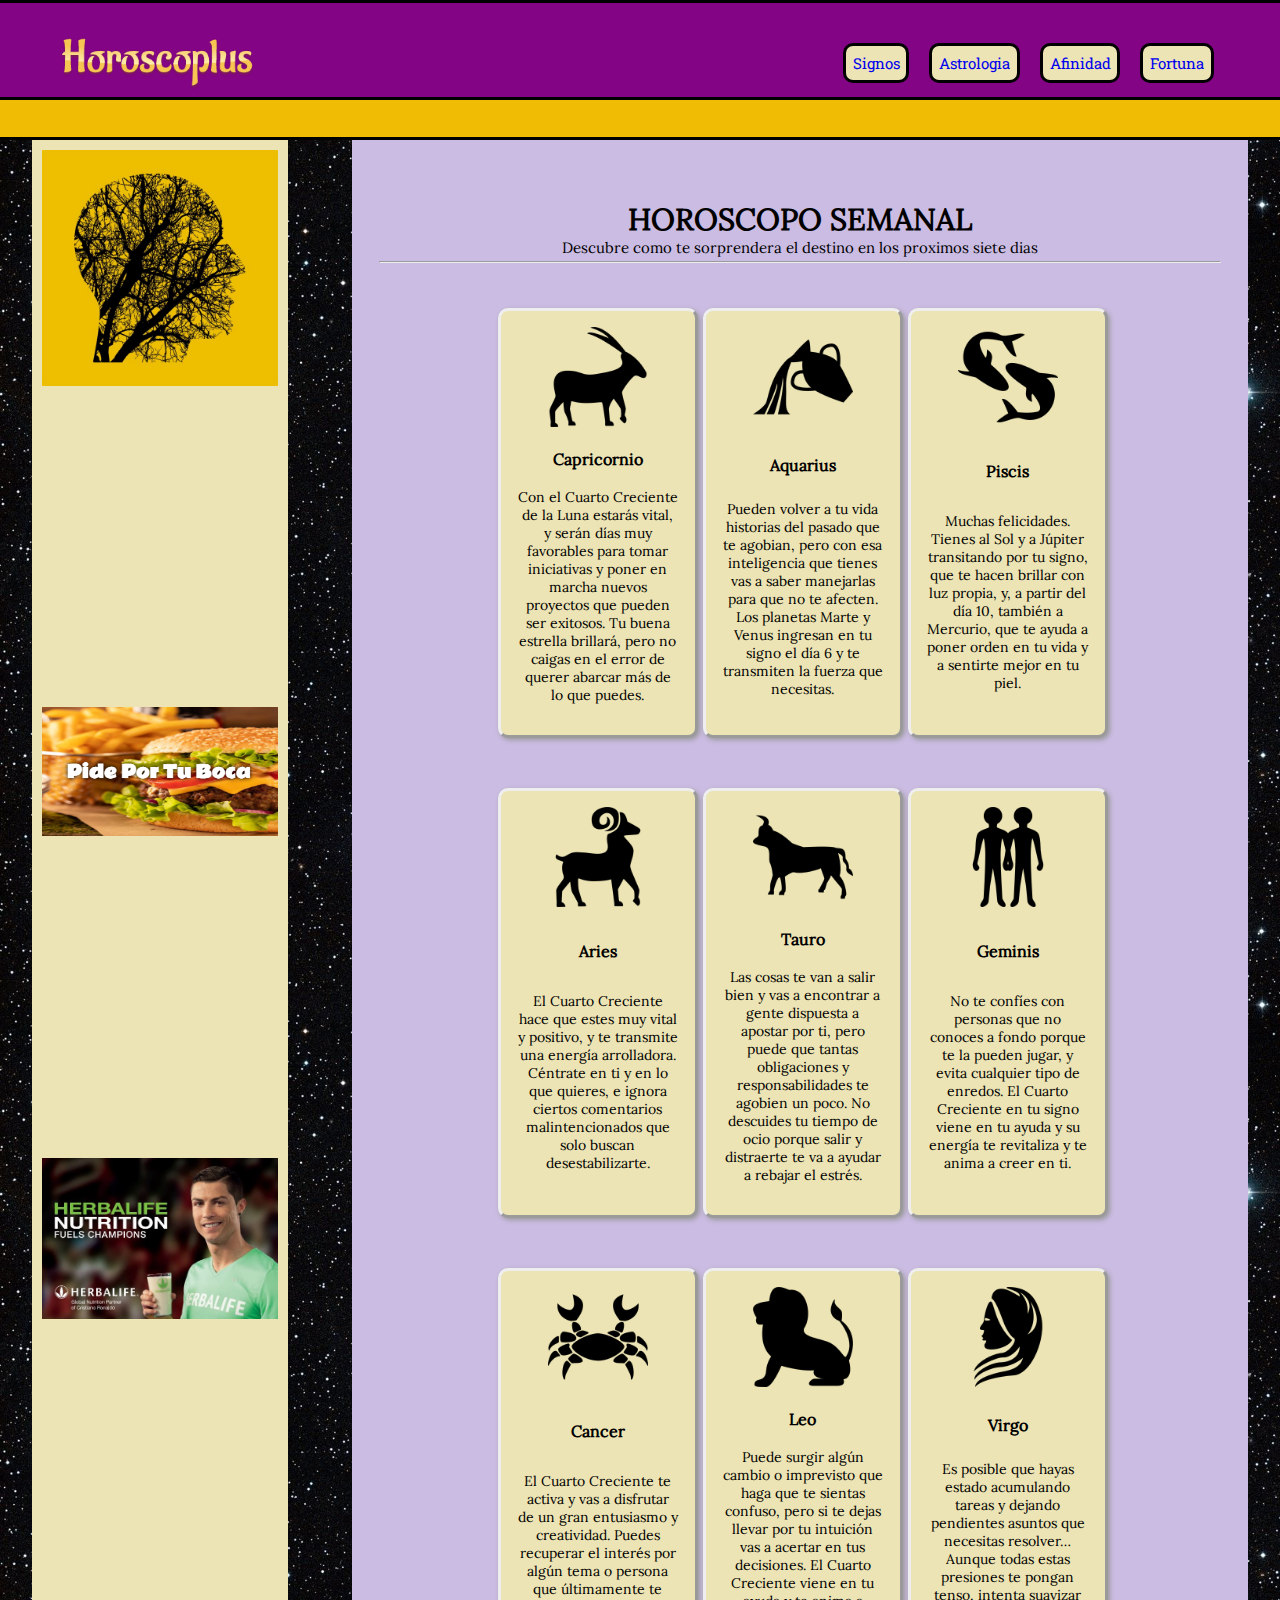
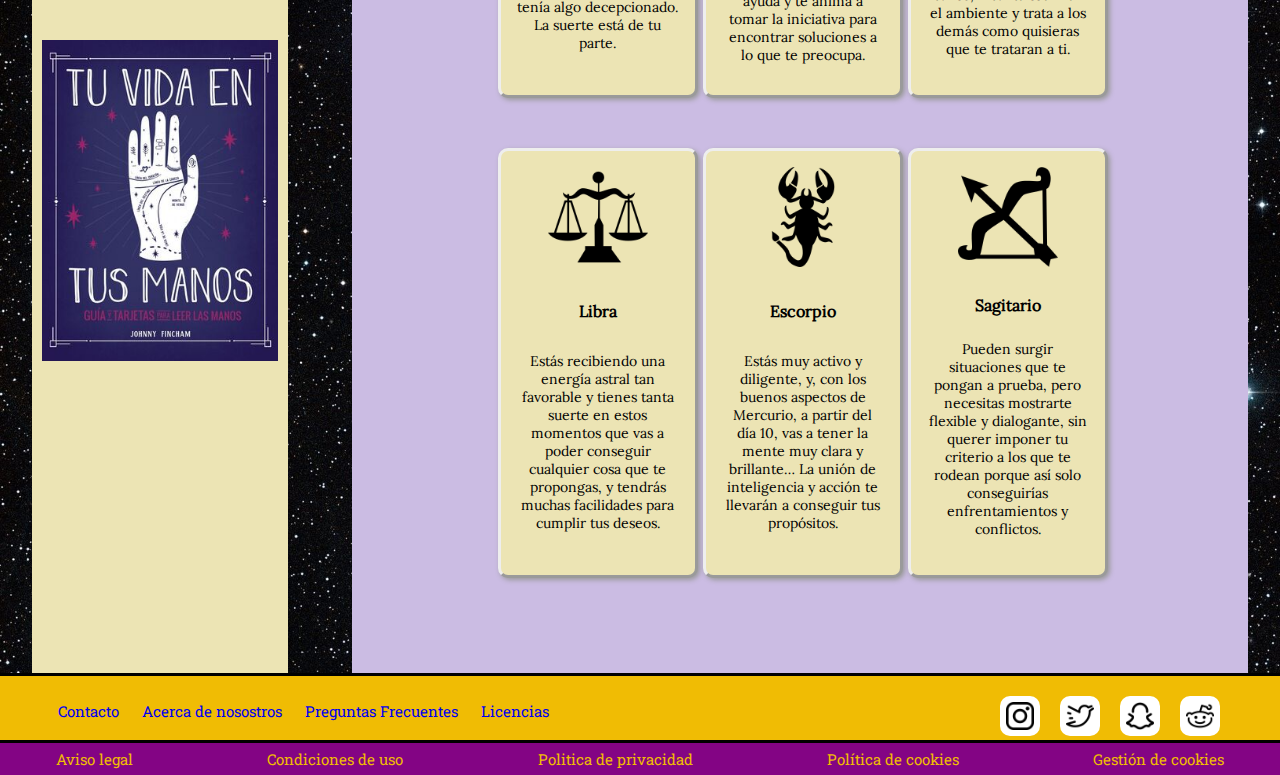
<file: index.html>
<!DOCTYPE html>
<html lang="en">

<head>
    <meta charset="UTF-8">
    <meta http-equiv="X-UA-Compatible" content="IE=edge">
    <meta name="viewport" content="width=device-width, initial-scale=1.0">
    <link rel="stylesheet" href="https://use.fontawesome.com/releases/v5.7.2/css/all.css" crossorigin="anonymous">
    <link rel="stylesheet" href="css/estilos.css">
    <link rel="stylesheet" href="fuentes">
    <link rel=icon href="imagenes/icon.png">
    <title>Horoscoplus</title>
</head>

<body>
    <div id="total">
        <header>
            <div id="headerprincipal">
                <div id="logo">
                    <a href="index.html"><img id="logo" src="imagenes/logo.png"></a>
                </div>
                <nav>
                    <ul>
                        <li><a class="simple" href="index.html">Signos</a></li>
                        <li><a class="simple" href="astrologia.html">Astrologia</a></li>
                        <li><a class="simple" href="afinidad.html">Afinidad</a></li>
                        <li><a class="simple" href="fortuna.html">Fortuna</a></li>
                    </ul>
                </nav>
            </div>
            <div id="subheader">
                <p>La pagina web que emocionó a Sandro Rey</p>
            </div>

        </header>
        <section>
            <aside>
                <div>
                    <a href="#"><img class ="ajustable" src="imagenes/anuncio.jpg"></a>
                </div>
                <div>
                    <a href="https://mescvil.github.io/Pide-Por-Tu-Boca/index.html"><img class ="ajustable"src="imagenes/anuncio.png"></a>
                </div>
                <div>
                    <a href="#"><img class ="ajustable"src="imagenes/anuncio3.jpg"></a>
                </div>
                <div>
                    <a href="#"><img class ="ajustable"src="imagenes/anuncio4.jpg"></a>
                </div>
            </aside>
            <article>
                <div>
                    <div id="titulo">
                        <h1>HOROSCOPO SEMANAL</h1>
                        <p>Descubre como te sorprendera el destino en los proximos siete dias</p>
                        <hr />
                    </div>
                    <div id="signos">


                        <div class="alineamiento">
                            <img src="imagenes/signos/capricorn10.png" height="100px"></img>
                            <h4>Capricornio</h4>
                            <p>Con el Cuarto Creciente de la Luna estarás vital, y serán días muy favorables para tomar
                                iniciativas y poner en marcha nuevos proyectos que pueden ser exitosos. Tu buena
                                estrella brillará, pero no caigas en el error de querer abarcar más de lo que puedes.
                            </p>
                        </div>
                        <div class="alineamiento">
                            <img src="imagenes/signos/aquarius11.png" height="100px">
                            <h4>Aquarius</h4>
                            <p>Pueden volver a tu vida historias del pasado que te agobian, pero con esa inteligencia
                                que tienes vas a saber manejarlas para que no te afecten. Los planetas Marte y Venus
                                ingresan en tu signo el día 6 y te transmiten la fuerza que necesitas.</p>
                        </div>
                        <div class="alineamiento">
                            <img src="imagenes/signos/pisces12.png" height="100px">
                            <h4>Piscis</h4>
                            <p>Muchas felicidades. Tienes al Sol y a Júpiter transitando por tu signo, que te hacen
                                brillar con luz propia, y, a partir del día 10, también a Mercurio, que te ayuda a poner
                                orden en tu vida y a sentirte mejor en tu piel.</p>
                        </div>


                        <div class="alineamiento">
                            <img src="imagenes/signos/aries1.png" height="100px">
                            <h4>Aries</h4>
                            <p>El Cuarto Creciente hace que estes muy vital y positivo, y te transmite una energía
                                arrolladora. Céntrate en ti y en lo que quieres, e ignora ciertos comentarios
                                malintencionados que solo buscan desestabilizarte.</p>
                        </div>
                        <div class="alineamiento">
                            <img src="imagenes/signos/taurus2.png" height="100px">
                            <h4>Tauro</h4>
                            <p>Las cosas te van a salir bien y vas a encontrar a gente dispuesta a apostar por ti, pero
                                puede que tantas obligaciones y responsabilidades te agobien un poco. No descuides tu
                                tiempo de ocio porque salir y distraerte te va a ayudar a rebajar el estrés.</p>
                        </div>
                        <div class="alineamiento">
                            <img src="imagenes/signos/gemini3.png" height="100px">
                            <h4>Geminis</h4>
                            <p>No te confíes con personas que no conoces a fondo porque te la pueden jugar, y evita
                                cualquier tipo de enredos. El Cuarto Creciente en tu signo viene en tu ayuda y su
                                energía te revitaliza y te anima a creer en ti.</p>
                        </div>



                        <div class="alineamiento">
                            <img src="imagenes/signos/cancer4.png" height="100px">
                            <h4>Cancer</h4>
                            <p>El Cuarto Creciente te activa y vas a disfrutar de un gran entusiasmo y creatividad.
                                Puedes recuperar el interés por algún tema o persona que últimamente te tenía algo
                                decepcionado. La suerte está de tu parte.</p>
                        </div>
                        <div class="alineamiento">
                            <img src="imagenes/signos/leo5.png" height="100px">
                            <h4>Leo</h4>
                            <p>Puede surgir algún cambio o imprevisto que haga que te sientas confuso, pero si te dejas
                                llevar por tu intuición vas a acertar en tus decisiones. El Cuarto Creciente viene en tu
                                ayuda y te anima a tomar la iniciativa para encontrar soluciones a lo que te preocupa.
                            </p>
                        </div>
                        <div class="alineamiento">
                            <img src="imagenes/signos/virgo6.png" height="100px">
                            <h4>Virgo</h4>
                            <p>Es posible que hayas estado acumulando tareas y dejando pendientes asuntos que necesitas
                                resolver… Aunque todas estas presiones te pongan tenso, intenta suavizar el ambiente y
                                trata a los demás como quisieras que te trataran a ti.</p>
                        </div>



                        <div class="alineamiento">
                            <img src="imagenes/signos/libra7.png" height="100px">
                            <h4>Libra</h4>
                            <p>Estás recibiendo una energía astral tan favorable y tienes tanta suerte en estos momentos
                                que vas a poder conseguir cualquier cosa que te propongas, y tendrás muchas facilidades
                                para cumplir tus deseos.</p>
                        </div>
                        <div class="alineamiento">
                            <img src="imagenes/signos/scorpio8.png" height="100px">
                            <h4>Escorpio</h4>
                            <p>Estás muy activo y diligente, y, con los buenos aspectos de Mercurio, a partir del día
                                10, vas a tener la mente muy clara y brillante… La unión de inteligencia y acción te
                                llevarán a conseguir tus propósitos.</p>
                        </div>
                        <div class="alineamiento">
                            <img src="imagenes/signos/sagittarius9.png" height="100px">
                            <h4>Sagitario</h4>
                            <p>Pueden surgir situaciones que te pongan a prueba, pero necesitas mostrarte flexible y
                                dialogante, sin querer imponer tu criterio a los que te rodean porque así solo
                                conseguirías enfrentamientos y conflictos.</p>
                        </div>


                    </div>

                </div>
            </article>
        </section>
        <footer>
            <div id="footersuperior">
                <div id="contacto">
                    <a href="afinidad.html" class="simple">
                        <p>Contacto</p>
                    </a>
                    <p>|</p>
                    <a href="afinidad.html" class="simple">
                        <p>Acerca de nosostros</p>
                    </a>
                    <p>|</p>
                    <a href="afinidad.html" class="simple">
                        <p>Preguntas Frecuentes</p>
                    </a>
                    <p>|</p>
                    <a href="afinidad.html" class="simple">
                        <p>Licencias</p>
                    </a>
                </div>
                <div id="iconos">
                    <a href="https://www.instagram.com">
                        <img class="redsocial" src="imagenes/simbolos/logotipo-de-instagram.png" id="morado">
                    </a>
                    <a href="https://twitter.com">
                        <img class="redsocial" src="imagenes/simbolos/logotipo-de-twitter.png" id="azul">
                    </a>
                    <a href="https://www.snapchat.com">
                        <img class="redsocial" src="imagenes/simbolos/logotipo-de-snapcatch.png" id="amarillo">
                    </a>
                    <a href="https://www.reddit.com">
                        <img class="redsocial" src="imagenes/simbolos/logotipo-de-reddit.png" id="rojo">
                    </a>
                </div>
            </div>
            <div id="footerinferior">
                <div>
                    <a href="afinidad.html" class="simple">
                        <p>Aviso legal</p>
                    </a>
                    <a href="afinidad.html" class="simple">
                        <p>Condiciones de uso</p>
                    </a>
                    <a href="afinidad.html" class="simple">
                        <p>Politica de privacidad</p>
                    </a>
                    <a href="cookies.html" class="simple">
                        <p>Política de cookies</p>
                    </a>
                    <a href="afinidad.html" class="simple">
                        <p>Gestión de cookies</p>
                    </a>
                </div>
            </div>
        </footer>
    </div>
</body>


</html>
</file>
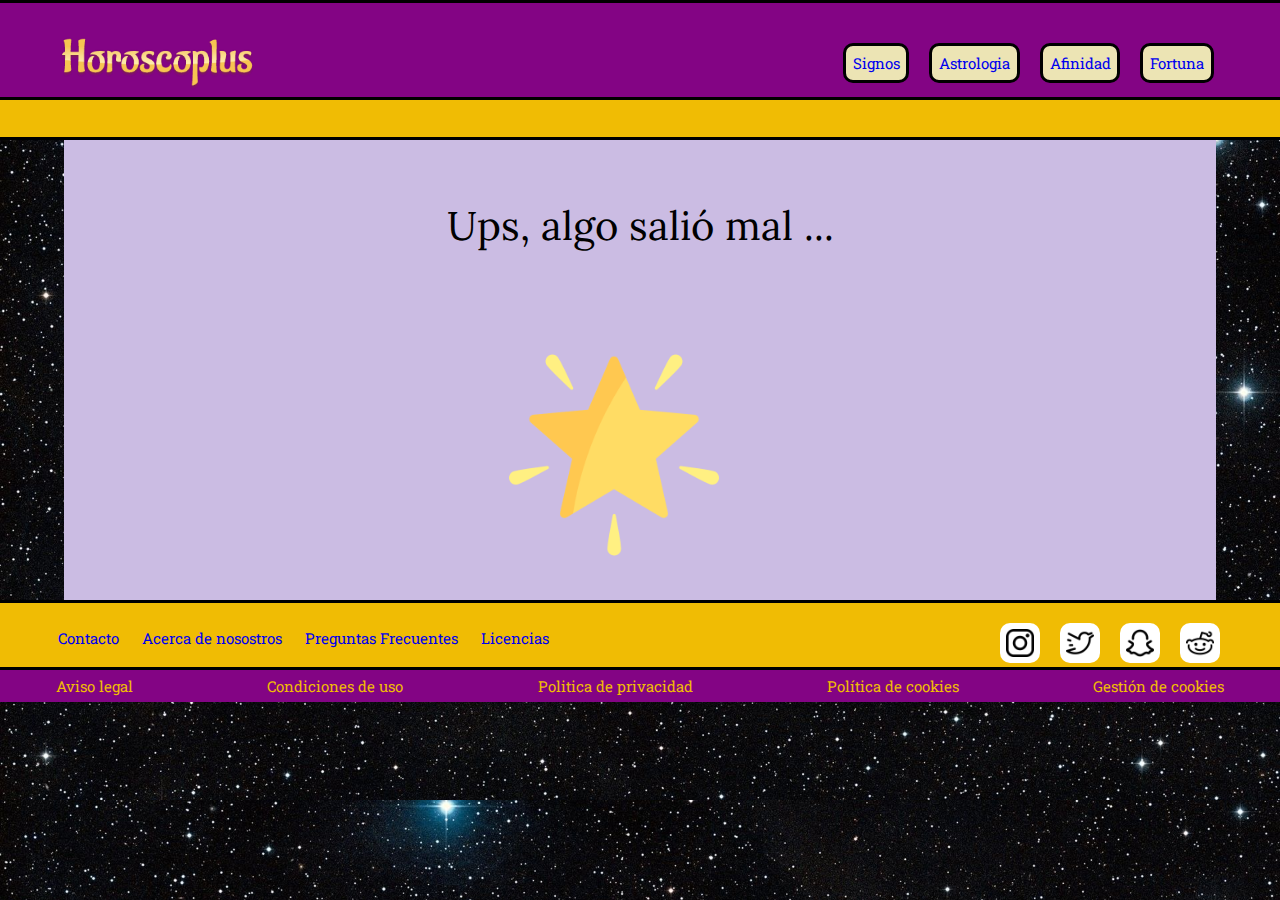
<file: afinidad.html>
<!DOCTYPE html>
<html lang="en">

<head>
    <meta charset="UTF-8">
    <meta http-equiv="X-UA-Compatible" content="IE=edge">
    <meta name="viewport" content="width=device-width, initial-scale=1.0">
    <link rel="stylesheet" href="https://use.fontawesome.com/releases/v5.7.2/css/all.css" crossorigin="anonymous">
    <link rel="stylesheet" href="css/estilosafinidad.css">
    <link rel="stylesheet" href="fuentes">
    <link rel=icon href="imagenes/icon.png">
    <title>Horoscoplus</title>
</head>

<body>
    <div>
        <header>
            <div id="headerprincipal">
                <div id="logo">
                    <a href="index.html"><img id="logo" src="imagenes/logo.png"></a>
                </div>
                <nav>
                    <ul>
                        <li><a class="simple" href="index.html">Signos</a></li>
                        <li><a class="simple" href="astrologia.html">Astrologia</a></li>
                        <li><a class="simple" href="afinidad.html">Afinidad</a></li>
                        <li><a class="simple" href="fortuna.html">Fortuna</a></li>
                    </ul>
                </nav>
            </div>
            <div id="subheader">
                <p>"El hombre es un lobo para el hombre" Friedrich Nietzsche.</p>
            </div>

        </header>
        <div id="caja">
            <div id="error">
                <p>Ups, algo salió mal ...</p>
            </div>
            <div id="animacion">
                <img id="estrellita" src="imagenes/estrella.png" alt="">
            </div>
            
        </div>
        <footer>
            <div id="footersuperior">
                <div id="contacto">
                    <a href="afinidad.html" class="simple">
                        <p>Contacto</p>
                    </a>
                    <p>|</p>
                    <a href="afinidad.html" class="simple">
                        <p>Acerca de nosostros</p>
                    </a>
                    <p>|</p>
                    <a href="afinidad.html" class="simple">
                        <p>Preguntas Frecuentes</p>
                    </a>
                    <p>|</p>
                    <a href="afinidad.html" class="simple">
                        <p>Licencias</p>
                    </a>
                </div>
                <div id="iconos">
                    <a href="https://www.instagram.com">
                        <img class="redsocial" src="imagenes/simbolos/logotipo-de-instagram.png" id="morado">
                    </a>
                    <a href="https://twitter.com">
                        <img class="redsocial" src="imagenes/simbolos/logotipo-de-twitter.png" id="azul">
                    </a>
                    <a href="https://www.snapchat.com">
                        <img class="redsocial" src="imagenes/simbolos/logotipo-de-snapcatch.png" id="amarillo">
                    </a>
                    <a href="https://www.reddit.com">
                        <img class="redsocial" src="imagenes/simbolos/logotipo-de-reddit.png" id="rojo">
                    </a>
                </div>
            </div>
            <div id="footerinferior">
                <div>
                    <a href="afinidad.html" class="simple">
                        <p>Aviso legal</p>
                    </a>
                    <a href="afinidad.html" class="simple">
                        <p>Condiciones de uso</p>
                    </a>
                    <a href="afinidad.html" class="simple">
                        <p>Politica de privacidad</p>
                    </a>
                    <a href="cookies.html" class="simple">
                        <p>Política de cookies</p>
                    </a>
                    <a href="afinidad.html" class="simple">
                        <p>Gestión de cookies</p>
                    </a>
                </div>
            </div>
        </footer>


    </div>
</body>


</html>
</file>
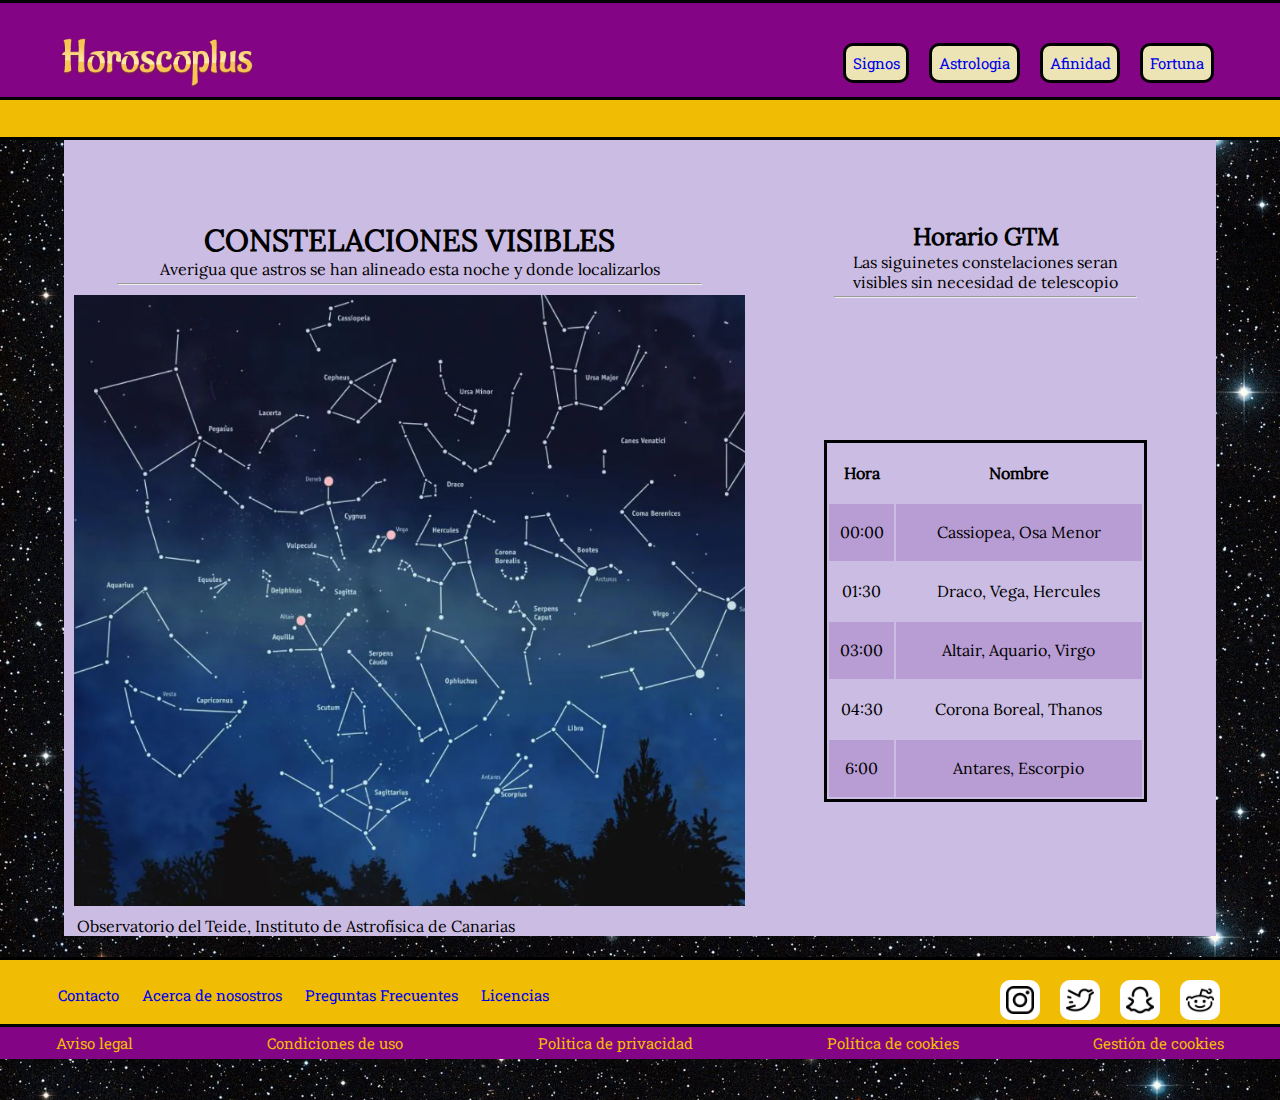
<file: astrologia.html>
<!DOCTYPE html>
<html lang="en">

<head>
    <meta charset="UTF-8">
    <meta http-equiv="X-UA-Compatible" content="IE=edge">
    <meta name="viewport" content="width=device-width, initial-scale=1.0">
    <link rel="stylesheet" href="https://use.fontawesome.com/releases/v5.7.2/css/all.css" crossorigin="anonymous">
    <link rel="stylesheet" href="css/estilosastrologia.css">
    <link rel="stylesheet" href="fuentes">
    <link rel=icon href="imagenes/icon.png">
    <title>Horoscoplus</title>
</head>

<body>
    <div>
        <header>
            <div id="headerprincipal">
                <div id="logo">
                    <a href="index.html"><img id="logo" src="imagenes/logo.png"></a>
                </div>
                <nav>
                    <ul>
                        <li><a class="simple" href="index.html">Signos</a></li>
                        <li><a class="simple" href="astrologia.html">Astrologia</a></li>
                        <li><a class="simple" href="afinidad.html">Afinidad</a></li>
                        <li><a class="simple"href="fortuna.html">Fortuna</a></li>
                    </ul>
                </nav>
            </div>
            <div id="subheader">
                <p>Ofertas 2x1 en incienso venenoso</p>
            </div>

        </header>
        <div id="orden">
            <div id="seccion">
                <div id="principal">
                    <div id="titulo2">
                        <h1>CONSTELACIONES VISIBLES</h1>
                        <p>Averigua que astros se han alineado esta noche y donde localizarlos</p>
                        <hr id=hr2/>
                    </div>
                    <div >
                        <img id="foto" src="imagenes/Constelaciones.png" >
                        <p id="pie">Observatorio del Teide, Instituto de Astrofísica de Canarias</p>
                    </div>
                </div>
                <div id="secundaria">
                    <div id="titulo3">
                        <h2>Horario GTM</h2>
                        <p>Las siguinetes constelaciones seran visibles sin necesidad de telescopio</p>
                        <hr id=hr2/>
                    </div>
                    <div id="tablero">
                        <table>
                            <tr>
                                <th>Hora</th>
                                <th>Nombre</th>
                            </tr>
                            <tr>
                                <td id="oscuro">00:00</td>
                                <td id="oscuro">Cassiopea, Osa Menor</td>
                            </tr>
                            <tr>
                                <td>01:30</td>
                                <td>Draco, Vega, Hercules</td>
                            </tr>
                            <tr>
                                <td id="oscuro">03:00</td>
                                <td id="oscuro">Altair, Aquario, Virgo</td>
                            </tr>
                            <tr>
                                <td>04:30</td>
                                <td>Corona Boreal, Thanos</td>
                            </tr>
                            <tr>
                                <td id="oscuro">6:00</td>
                                <td id="oscuro">Antares, Escorpio</td>
                            </tr>
                          </table>
                    </div>
                </div>
            </div>
            <footer>
                <div id="footersuperior">
                    <div id="contacto">
                        <a href="afinidad.html" class="simple">
                            <p>Contacto</p>
                        </a>
                        <p>|</p>
                        <a href="afinidad.html" class="simple">
                            <p>Acerca de nosostros</p>
                        </a>
                        <p>|</p>
                        <a href="afinidad.html" class="simple">
                            <p>Preguntas Frecuentes</p>
                        </a>
                        <p>|</p>
                        <a href="afinidad.html" class="simple">
                            <p>Licencias</p>
                        </a>
                    </div>
                    <div id="iconos">
                        <a href="https://www.instagram.com">
                            <img class="redsocial" src="imagenes/simbolos/logotipo-de-instagram.png" id="morado">
                        </a>
                        <a href="https://twitter.com">
                            <img class="redsocial" src="imagenes/simbolos/logotipo-de-twitter.png" id="azul">
                        </a>
                        <a href="https://www.snapchat.com">
                            <img class="redsocial" src="imagenes/simbolos/logotipo-de-snapcatch.png" id="amarillo">
                        </a>
                        <a href="https://www.reddit.com">
                            <img class="redsocial" src="imagenes/simbolos/logotipo-de-reddit.png" id="rojo">
                        </a>
                    </div>
                </div>
                <div id="footerinferior">
                    <div>
                        <a href="afinidad.html" class="simple">
                            <p>Aviso legal</p>
                        </a>
                        <a href="afinidad.html" class="simple">
                            <p>Condiciones de uso</p>
                        </a>
                        <a href="afinidad.html" class="simple">
                            <p>Politica de privacidad</p>
                        </a>
                        <a href="cookies.html" class="simple">
                            <p>Política de cookies</p>
                        </a>
                        <a href="afinidad.html" class="simple">
                            <p>Gestión de cookies</p>
                        </a>
                    </div>
                </div>
            </footer>
        </div>
        
    </div>
</body>


</html>
</file>
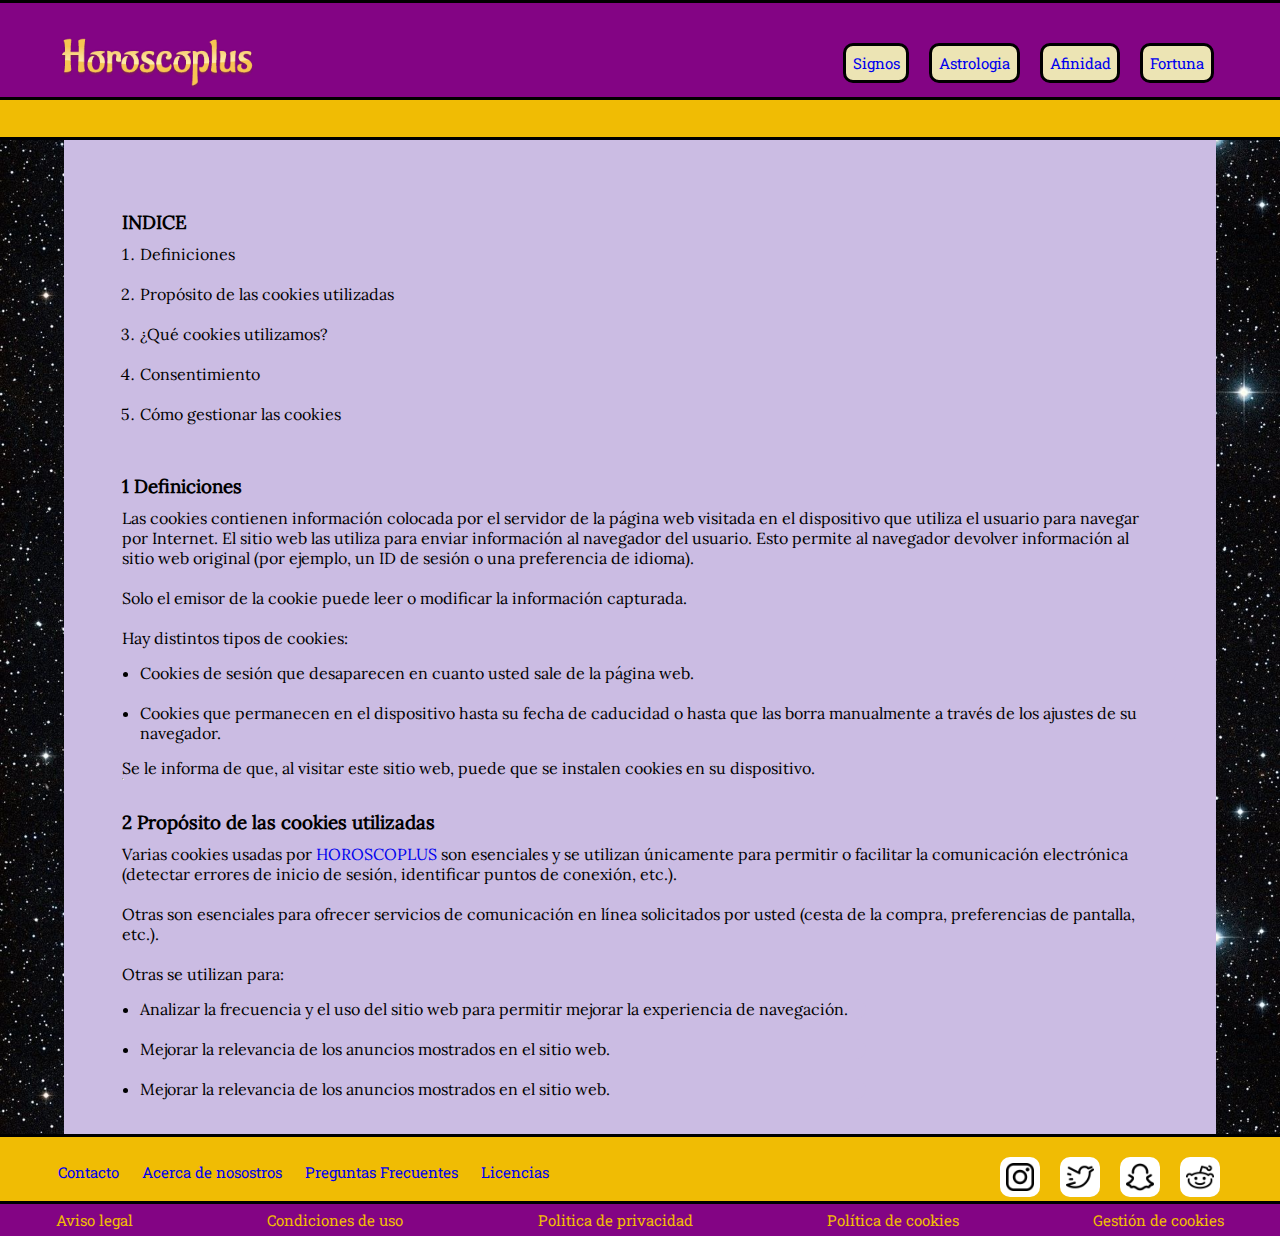
<file: cookies.html>
<!DOCTYPE html>
<html lang="en">

<head>
    <meta charset="UTF-8">
    <meta http-equiv="X-UA-Compatible" content="IE=edge">
    <meta name="viewport" content="width=device-width, initial-scale=1.0">
    <link rel="stylesheet" href="https://use.fontawesome.com/releases/v5.7.2/css/all.css" crossorigin="anonymous">
    <link rel="stylesheet" href="css/estiloscookies.css">
    <link rel="stylesheet" href="fuentes">
    <link rel=icon href="imagenes/icon.png">
    <title>Horoscoplus</title>
</head>

<body>
    <div>
        <header>
            <div id="headerprincipal">
                <div id="logo">
                    <a href="index.html"><img id="logo" src="imagenes/logo.png"></a>
                </div>
                <nav>
                    <ul>
                        <li><a class="simple" href="index.html">Signos</a></li>
                        <li><a class="simple" href="astrologia.html">Astrologia</a></li>
                        <li><a class="simple" href="afinidad.html">Afinidad</a></li>
                        <li><a class="simple" href="fortuna.html">Fortuna</a></li>
                    </ul>
                </nav>
            </div>
            <div id="subheader">
                <p>¿Como puede ser malo algo que se llama Cookie?</p>
            </div>

        </header>
        <div id="cuerpo">
            <div id="desarrollo">
                <h3>INDICE</h3>
                <ol>
                    <li>Definiciones</li><br />
                    <li>Propósito de las cookies utilizadas</li><br />
                    <li>¿Qué cookies utilizamos?</li><br />
                    <li>Consentimiento</li><br />
                    <li>Cómo gestionar las cookies</li><br />
                </ol>
                <br /><br /><br />
                <h3>
                    1 Definiciones
                </h3> <br />
                <p>
                    Las cookies contienen información colocada por el servidor de la página web visitada en el
                    dispositivo que utiliza el usuario para navegar por Internet. El sitio web las utiliza para enviar
                    información al navegador del usuario. Esto permite al navegador devolver información al sitio web
                    original (por ejemplo, un ID de sesión o una preferencia de idioma). <br /><br />

                    Solo el emisor de la cookie puede leer o modificar la información capturada. <br /><br />

                    Hay distintos tipos de cookies:<br />
                </p>
                <ul>
                    <li>Cookies de sesión que desaparecen en cuanto usted sale de la página web.
                    </li><br />
                    <li>Cookies que permanecen en el dispositivo hasta su fecha de caducidad o hasta que las borra
                        manualmente a través de los ajustes de su navegador.</li>
                </ul>
                <p>
                    Se le informa de que, al visitar este sitio web, puede que se instalen cookies en su dispositivo.
                </p>
                <hr />
                <h3>
                    2
                    Propósito de las cookies utilizadas
                </h3> <br />
                <p>Varias cookies usadas por <a class = simple href="signos.html">HOROSCOPLUS</a> son esenciales y se utilizan únicamente para permitir o facilitar
                    la comunicación electrónica (detectar errores de inicio de sesión, identificar puntos de conexión,
                    etc.).<br /><br />
    
                    Otras son esenciales para ofrecer servicios de comunicación en línea solicitados por usted (cesta de la
                    compra, preferencias de pantalla, etc.).<br /><br />
    
                    Otras se utilizan para:<br /></p>
                
                <ul>
                    <li>
                        Analizar la frecuencia y el uso del sitio web para permitir mejorar la experiencia de navegación.
                    </li><br />
                    <li>
                        Mejorar la relevancia de los anuncios mostrados en el sitio web.
                    </li><br />
                    <li id="margenfinal">
                        Mejorar la relevancia de los anuncios mostrados en el sitio web.
                    </li><br />
                </ul>
            </div>
        </div>
        <footer>
            <div id="footersuperior">
                <div id="contacto">
                    <a href="afinidad.html" class="simple">
                        <p>Contacto</p>
                    </a>
                    <p>|</p>
                    <a href="afinidad.html" class="simple">
                        <p>Acerca de nosostros</p>
                    </a>
                    <p>|</p>
                    <a href="afinidad.html" class="simple">
                        <p>Preguntas Frecuentes</p>
                    </a>
                    <p>|</p>
                    <a href="afinidad.html" class="simple">
                        <p>Licencias</p>
                    </a>
                </div>
                <div id="iconos">
                    <a href="https://www.instagram.com">
                        <img class="redsocial" src="imagenes/simbolos/logotipo-de-instagram.png" id="morado">
                    </a>
                    <a href="https://twitter.com">
                        <img class="redsocial" src="imagenes/simbolos/logotipo-de-twitter.png" id="azul">
                    </a>
                    <a href="https://www.snapchat.com">
                        <img class="redsocial" src="imagenes/simbolos/logotipo-de-snapcatch.png" id="amarillo">
                    </a>
                    <a href="https://www.reddit.com">
                        <img class="redsocial" src="imagenes/simbolos/logotipo-de-reddit.png" id="rojo">
                    </a>
                </div>
            </div>
            <div id="footerinferior">
                <div>
                    <a href="afinidad.html" class="simple">
                        <p>Aviso legal</p>
                    </a>
                    <a href="afinidad.html" class="simple">
                        <p>Condiciones de uso</p>
                    </a>
                    <a href="afinidad.html" class="simple">
                        <p>Politica de privacidad</p>
                    </a>
                    <a href="cookies.html" class="simple">
                        <p>Política de cookies</p>
                    </a>
                    <a href="afinidad.html" class="simple">
                        <p>Gestión de cookies</p>
                    </a>
                </div>
            </div>
        </footer>


    </div>
</body>


</html>
</file>
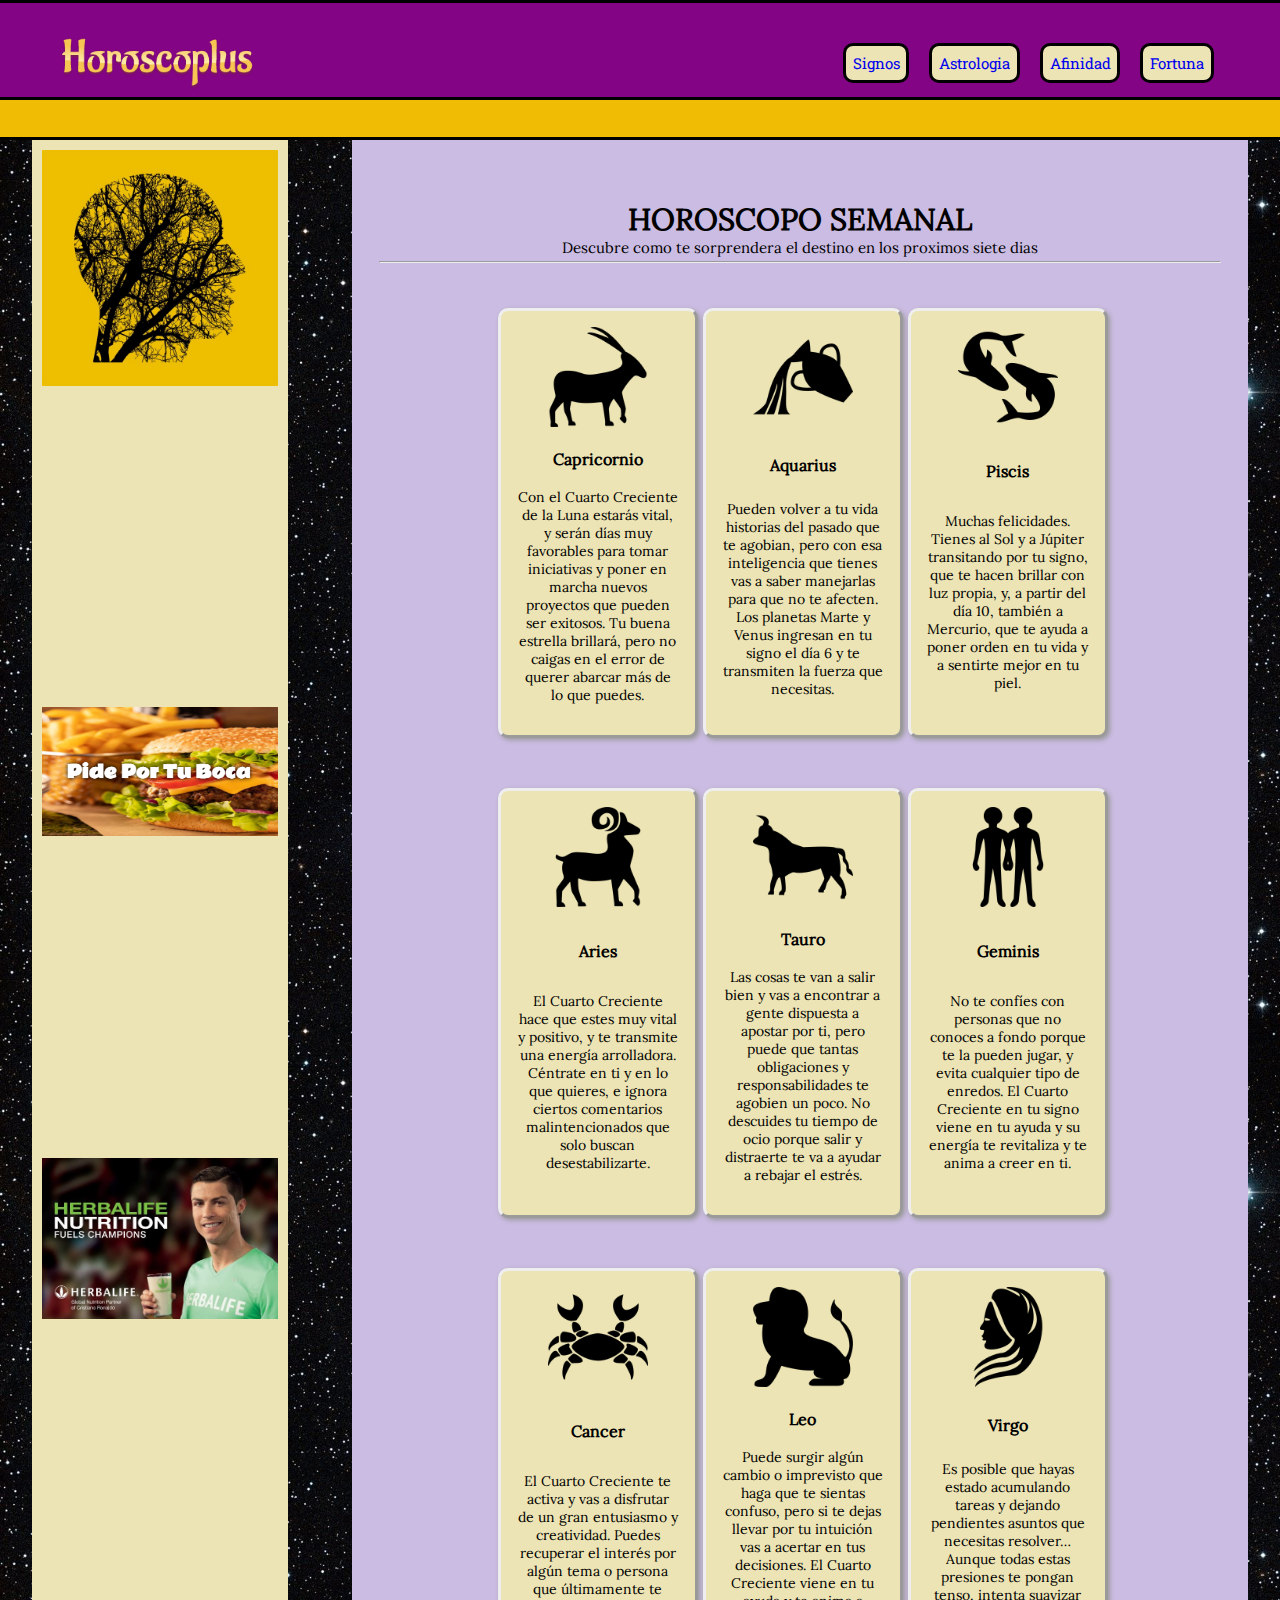
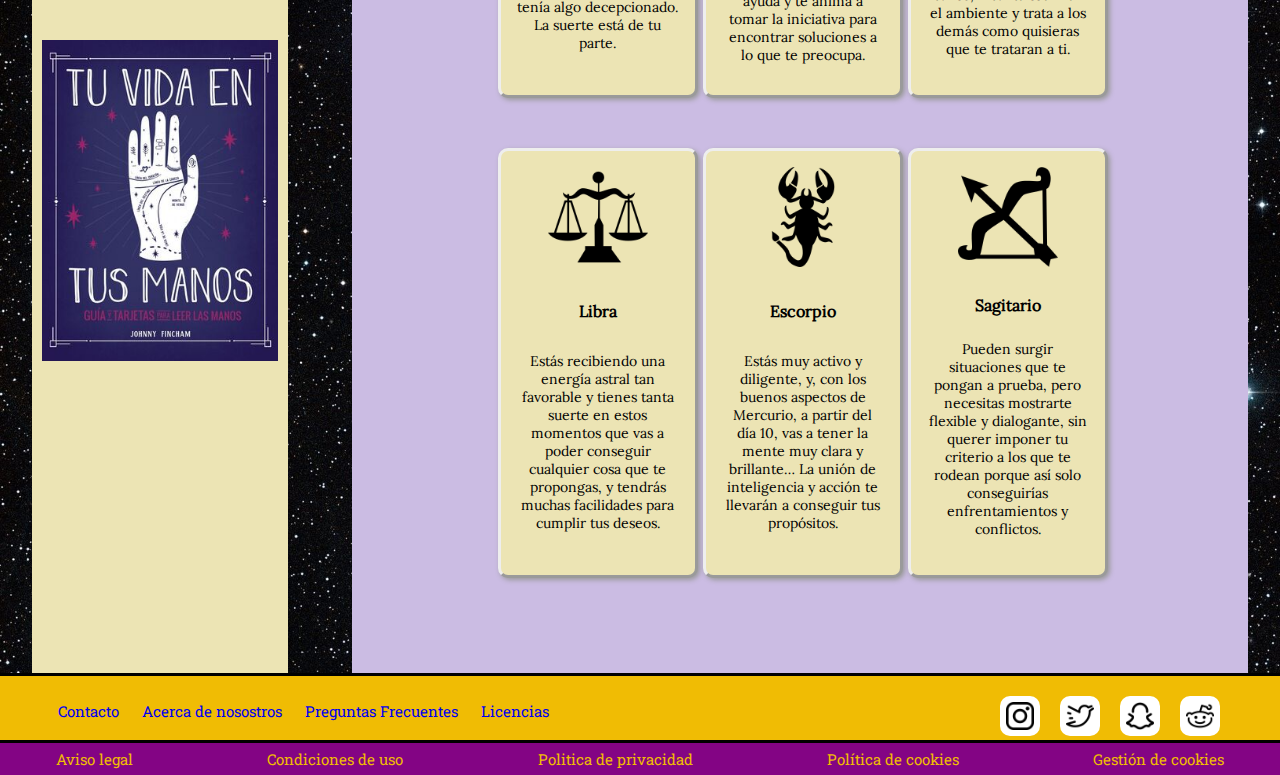
<file: signos.html>
<!DOCTYPE html>
<html lang="en">

<head>
    <meta charset="UTF-8">
    <meta http-equiv="X-UA-Compatible" content="IE=edge">
    <meta name="viewport" content="width=device-width, initial-scale=1.0">
    <link rel="stylesheet" href="https://use.fontawesome.com/releases/v5.7.2/css/all.css" crossorigin="anonymous">
    <link rel="stylesheet" href="css/estilos.css">
    <link rel="stylesheet" href="fuentes">
    <link rel=icon href="imagenes/icon.png">
    <title>Horoscoplus</title>
</head>

<body>
    <div id="total">
        <header>
            <div id="headerprincipal">
                <div id="logo">
                    <a href="signos.html"><img id="logo" src="imagenes/logo.png"></a>
                </div>
                <nav>
                    <ul>
                        <li><a class="simple" href="signos.html">Signos</a></li>
                        <li><a class="simple" href="astrologia.html">Astrologia</a></li>
                        <li><a class="simple" href="afinidad.html">Afinidad</a></li>
                        <li><a class="simple" href="fortuna.html">Fortuna</a></li>
                    </ul>
                </nav>
            </div>
            <div id="subheader">
                <p>La pagina web que emocionó a Sandro Rey</p>
            </div>

        </header>
        <section>
            <aside>
                <div>
                    <a href="#"><img class ="ajustable" src="../Horoscoplus/imagenes/anuncio.jpg"></a>
                </div>
                <div>
                    <a href="https://mescvil.github.io/Pide-Por-Tu-Boca/index.html"><img class ="ajustable"src="../Horoscoplus/imagenes/anuncio.png"></a>
                </div>
                <div>
                    <a href="#"><img class ="ajustable"src="../Horoscoplus/imagenes/anuncio3.jpg"></a>
                </div>
                <div>
                    <a href="#"><img class ="ajustable"src="../Horoscoplus/imagenes/anuncio4.jpg"></a>
                </div>
            </aside>
            <article>
                <div>
                    <div id="titulo">
                        <h1>HOROSCOPO SEMANAL</h1>
                        <p>Descubre como te sorprendera el destino en los proximos siete dias</p>
                        <hr />
                    </div>
                    <div id="signos">


                        <div class="alineamiento">
                            <img src="../Horoscoplus/imagenes/signos/capricorn10.png" height="100px"></img>
                            <h4>Capricornio</h4>
                            <p>Con el Cuarto Creciente de la Luna estarás vital, y serán días muy favorables para tomar
                                iniciativas y poner en marcha nuevos proyectos que pueden ser exitosos. Tu buena
                                estrella brillará, pero no caigas en el error de querer abarcar más de lo que puedes.
                            </p>
                        </div>
                        <div class="alineamiento">
                            <img src="../Horoscoplus/imagenes/signos/aquarius11.png" height="100px">
                            <h4>Aquarius</h4>
                            <p>Pueden volver a tu vida historias del pasado que te agobian, pero con esa inteligencia
                                que tienes vas a saber manejarlas para que no te afecten. Los planetas Marte y Venus
                                ingresan en tu signo el día 6 y te transmiten la fuerza que necesitas.</p>
                        </div>
                        <div class="alineamiento">
                            <img src="../Horoscoplus/imagenes/signos/pisces12.png" height="100px">
                            <h4>Piscis</h4>
                            <p>Muchas felicidades. Tienes al Sol y a Júpiter transitando por tu signo, que te hacen
                                brillar con luz propia, y, a partir del día 10, también a Mercurio, que te ayuda a poner
                                orden en tu vida y a sentirte mejor en tu piel.</p>
                        </div>


                        <div class="alineamiento">
                            <img src="../Horoscoplus/imagenes/signos/aries1.png" height="100px">
                            <h4>Aries</h4>
                            <p>El Cuarto Creciente hace que estes muy vital y positivo, y te transmite una energía
                                arrolladora. Céntrate en ti y en lo que quieres, e ignora ciertos comentarios
                                malintencionados que solo buscan desestabilizarte.</p>
                        </div>
                        <div class="alineamiento">
                            <img src="../Horoscoplus/imagenes/signos/taurus2.png" height="100px">
                            <h4>Tauro</h4>
                            <p>Las cosas te van a salir bien y vas a encontrar a gente dispuesta a apostar por ti, pero
                                puede que tantas obligaciones y responsabilidades te agobien un poco. No descuides tu
                                tiempo de ocio porque salir y distraerte te va a ayudar a rebajar el estrés.</p>
                        </div>
                        <div class="alineamiento">
                            <img src="../Horoscoplus/imagenes/signos/gemini3.png" height="100px">
                            <h4>Geminis</h4>
                            <p>No te confíes con personas que no conoces a fondo porque te la pueden jugar, y evita
                                cualquier tipo de enredos. El Cuarto Creciente en tu signo viene en tu ayuda y su
                                energía te revitaliza y te anima a creer en ti.</p>
                        </div>



                        <div class="alineamiento">
                            <img src="../Horoscoplus/imagenes/signos/cancer4.png" height="100px">
                            <h4>Cancer</h4>
                            <p>El Cuarto Creciente te activa y vas a disfrutar de un gran entusiasmo y creatividad.
                                Puedes recuperar el interés por algún tema o persona que últimamente te tenía algo
                                decepcionado. La suerte está de tu parte.</p>
                        </div>
                        <div class="alineamiento">
                            <img src="../Horoscoplus/imagenes/signos/leo5.png" height="100px">
                            <h4>Leo</h4>
                            <p>Puede surgir algún cambio o imprevisto que haga que te sientas confuso, pero si te dejas
                                llevar por tu intuición vas a acertar en tus decisiones. El Cuarto Creciente viene en tu
                                ayuda y te anima a tomar la iniciativa para encontrar soluciones a lo que te preocupa.
                            </p>
                        </div>
                        <div class="alineamiento">
                            <img src="../Horoscoplus/imagenes/signos/virgo6.png" height="100px">
                            <h4>Virgo</h4>
                            <p>Es posible que hayas estado acumulando tareas y dejando pendientes asuntos que necesitas
                                resolver… Aunque todas estas presiones te pongan tenso, intenta suavizar el ambiente y
                                trata a los demás como quisieras que te trataran a ti.</p>
                        </div>



                        <div class="alineamiento">
                            <img src="../Horoscoplus/imagenes/signos/libra7.png" height="100px">
                            <h4>Libra</h4>
                            <p>Estás recibiendo una energía astral tan favorable y tienes tanta suerte en estos momentos
                                que vas a poder conseguir cualquier cosa que te propongas, y tendrás muchas facilidades
                                para cumplir tus deseos.</p>
                        </div>
                        <div class="alineamiento">
                            <img src="../Horoscoplus/imagenes/signos/scorpio8.png" height="100px">
                            <h4>Escorpio</h4>
                            <p>Estás muy activo y diligente, y, con los buenos aspectos de Mercurio, a partir del día
                                10, vas a tener la mente muy clara y brillante… La unión de inteligencia y acción te
                                llevarán a conseguir tus propósitos.</p>
                        </div>
                        <div class="alineamiento">
                            <img src="../Horoscoplus/imagenes/signos/sagittarius9.png" height="100px">
                            <h4>Sagitario</h4>
                            <p>Pueden surgir situaciones que te pongan a prueba, pero necesitas mostrarte flexible y
                                dialogante, sin querer imponer tu criterio a los que te rodean porque así solo
                                conseguirías enfrentamientos y conflictos.</p>
                        </div>


                    </div>

                </div>
            </article>
        </section>
        <footer>
            <div id="footersuperior">
                <div id="contacto">
                    <a href="afinidad.html" class="simple">
                        <p>Contacto</p>
                    </a>
                    <p>|</p>
                    <a href="afinidad.html" class="simple">
                        <p>Acerca de nosostros</p>
                    </a>
                    <p>|</p>
                    <a href="afinidad.html" class="simple">
                        <p>Preguntas Frecuentes</p>
                    </a>
                    <p>|</p>
                    <a href="afinidad.html" class="simple">
                        <p>Licencias</p>
                    </a>
                </div>
                <div id="iconos">
                    <a href="https://www.instagram.com">
                        <img class="redsocial" src="../Horoscoplus/imagenes/simbolos/logotipo-de-instagram.png" id="morado">
                    </a>
                    <a href="https://twitter.com">
                        <img class="redsocial" src="../Horoscoplus/imagenes/simbolos/logotipo-de-twitter.png" id="azul">
                    </a>
                    <a href="https://www.snapchat.com">
                        <img class="redsocial" src="../Horoscoplus/imagenes/simbolos/logotipo-de-snapcatch.png" id="amarillo">
                    </a>
                    <a href="https://www.reddit.com">
                        <img class="redsocial" src="../Horoscoplus/imagenes/simbolos/logotipo-de-reddit.png" id="rojo">
                    </a>
                </div>
            </div>
            <div id="footerinferior">
                <div>
                    <a href="afinidad.html" class="simple">
                        <p>Aviso legal</p>
                    </a>
                    <a href="afinidad.html" class="simple">
                        <p>Condiciones de uso</p>
                    </a>
                    <a href="afinidad.html" class="simple">
                        <p>Politica de privacidad</p>
                    </a>
                    <a href="cookies.html" class="simple">
                        <p>Política de cookies</p>
                    </a>
                    <a href="afinidad.html" class="simple">
                        <p>Gestión de cookies</p>
                    </a>
                </div>
            </div>
        </footer>
    </div>
</body>


</html>
</file>
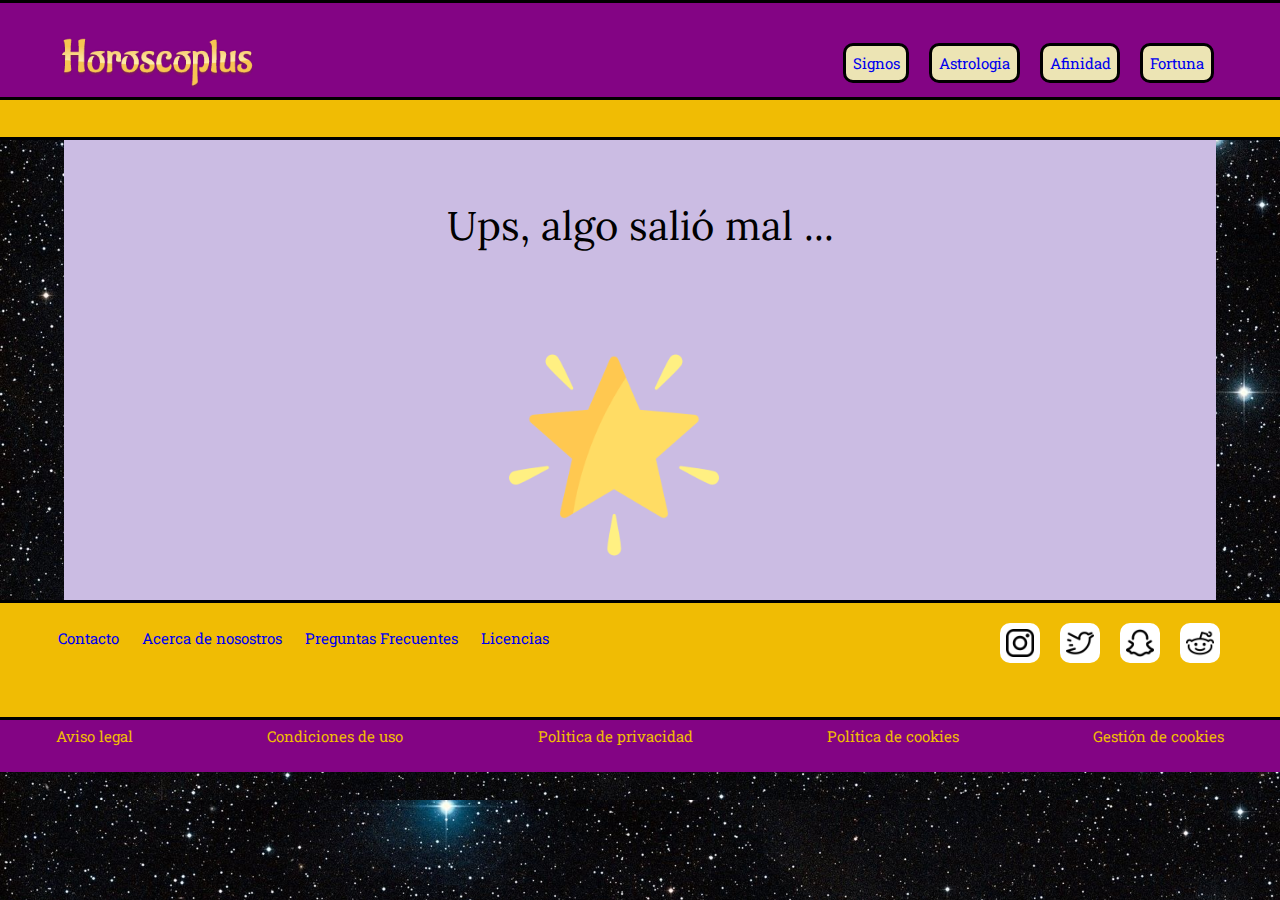
<file: Horoscoplus/afinidad.html>
<!DOCTYPE html>
<html lang="en">

<head>
    <meta charset="UTF-8">
    <meta http-equiv="X-UA-Compatible" content="IE=edge">
    <meta name="viewport" content="width=device-width, initial-scale=1.0">
    <link rel="stylesheet" href="https://use.fontawesome.com/releases/v5.7.2/css/all.css" crossorigin="anonymous">
    <link rel="stylesheet" href="css/estilosafinidad.css">
    <link rel="stylesheet" href="fuentes">
    <link rel=icon href="imagenes/icon.png">
    <title>Horoscoplus</title>
</head>

<body>
    <div>
        <header>
            <div id="headerprincipal">
                <div id="logo">
                    <a href="signos.html"><img id="logo" src="imagenes/logo.png"></a>
                </div>
                <nav>
                    <ul>
                        <li><a class="simple" href="signos.html">Signos</a></li>
                        <li><a class="simple" href="astrologia.html">Astrologia</a></li>
                        <li><a class="simple" href="afinidad.html">Afinidad</a></li>
                        <li><a class="simple" href="fortuna.html">Fortuna</a></li>
                    </ul>
                </nav>
            </div>
            <div id="subheader">
                <p>"El hombre es un lobo para el hombre" Friedrich Nietzsche.</p>
            </div>

        </header>
        <div id="caja">
            <div id="error">
                <p>Ups, algo salió mal ...</p>
            </div>
            <div id="animacion">
                <img id="estrellita" src="../Horoscoplus/imagenes/estrella.png" alt="">
            </div>
            
        </div>
        <footer>
            <div id="footersuperior">
                <div id="contacto">
                    <a href="afinidad.html" class="simple">
                        <p>Contacto</p>
                    </a>
                    <p>|</p>
                    <a href="afinidad.html" class="simple">
                        <p>Acerca de nosostros</p>
                    </a>
                    <p>|</p>
                    <a href="afinidad.html" class="simple">
                        <p>Preguntas Frecuentes</p>
                    </a>
                    <p>|</p>
                    <a href="afinidad.html" class="simple">
                        <p>Licencias</p>
                    </a>
                </div>
                <div id="iconos">
                    <a href="https://www.instagram.com">
                        <img class="redsocial" src="../Horoscoplus/imagenes/simbolos/logotipo-de-instagram.png" id="morado">
                    </a>
                    <a href="https://twitter.com">
                        <img class="redsocial" src="../Horoscoplus/imagenes/simbolos/logotipo-de-twitter.png" id="azul">
                    </a>
                    <a href="https://www.snapchat.com">
                        <img class="redsocial" src="../Horoscoplus/imagenes/simbolos/logotipo-de-snapcatch.png" id="amarillo">
                    </a>
                    <a href="https://www.reddit.com">
                        <img class="redsocial" src="../Horoscoplus/imagenes/simbolos/logotipo-de-reddit.png" id="rojo">
                    </a>
                </div>
            </div>
            <div id="footerinferior">
                <div>
                    <a href="afinidad.html" class="simple">
                        <p>Aviso legal</p>
                    </a>
                    <a href="afinidad.html" class="simple">
                        <p>Condiciones de uso</p>
                    </a>
                    <a href="afinidad.html" class="simple">
                        <p>Politica de privacidad</p>
                    </a>
                    <a href="cookies.html" class="simple">
                        <p>Política de cookies</p>
                    </a>
                    <a href="afinidad.html" class="simple">
                        <p>Gestión de cookies</p>
                    </a>
                </div>
            </div>
        </footer>


    </div>
</body>


</html>
</file>
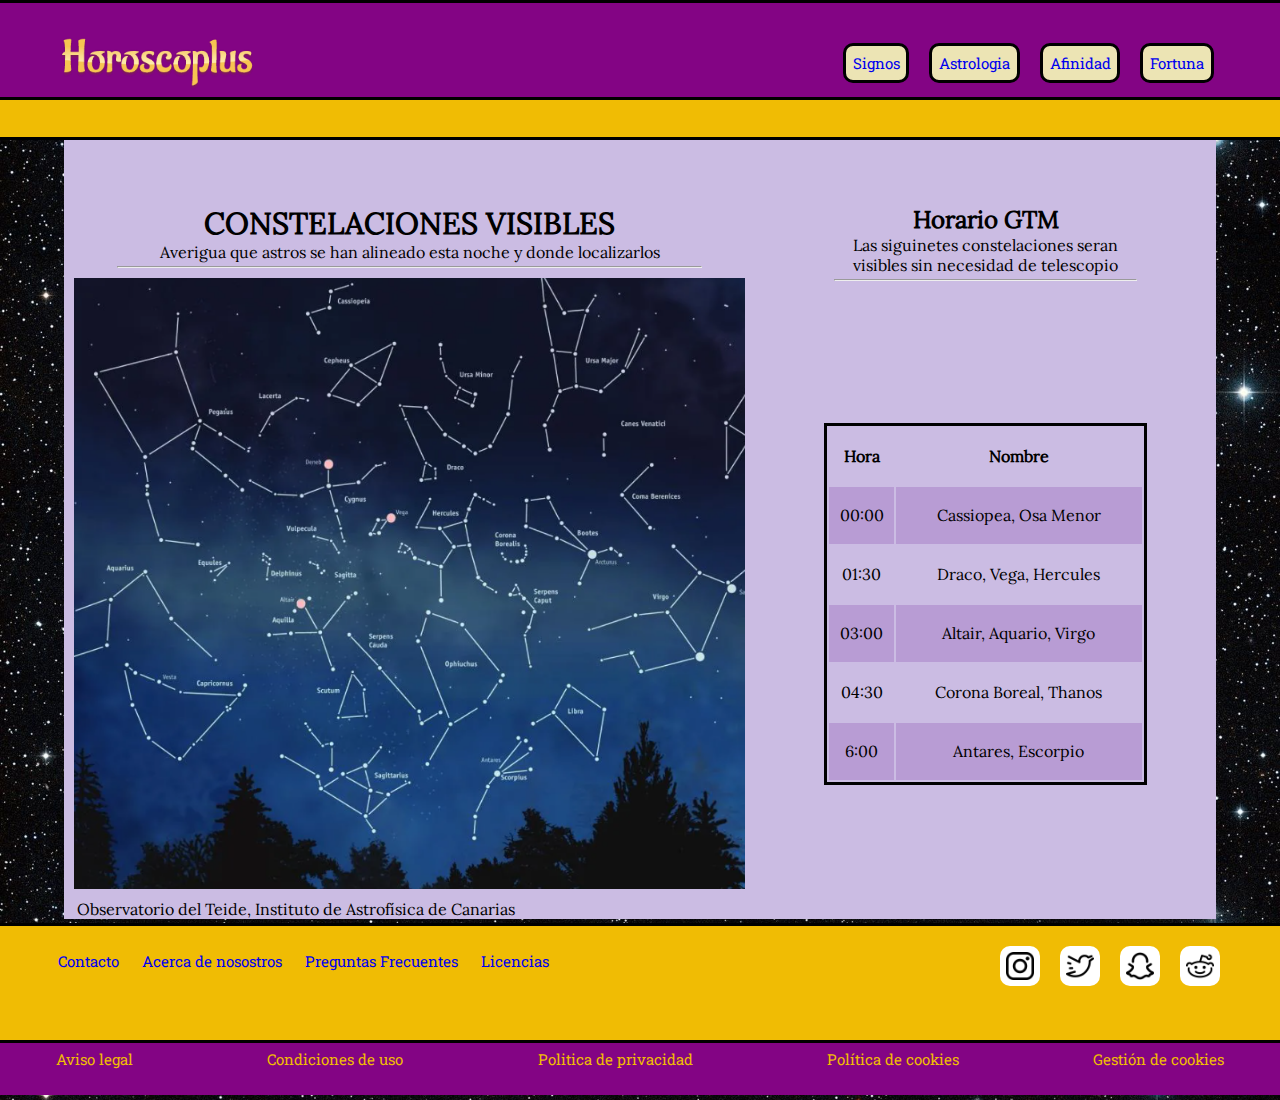
<file: Horoscoplus/astrologia.html>
<!DOCTYPE html>
<html lang="en">

<head>
    <meta charset="UTF-8">
    <meta http-equiv="X-UA-Compatible" content="IE=edge">
    <meta name="viewport" content="width=device-width, initial-scale=1.0">
    <link rel="stylesheet" href="https://use.fontawesome.com/releases/v5.7.2/css/all.css" crossorigin="anonymous">
    <link rel="stylesheet" href="css/estilosastrologia.css">
    <link rel="stylesheet" href="fuentes">
    <link rel=icon href="imagenes/icon.png">
    <title>Horoscoplus</title>
</head>

<body>
    <div>
        <header>
            <div id="headerprincipal">
                <div id="logo">
                    <a href="signos.html"><img id="logo" src="imagenes/logo.png"></a>
                </div>
                <nav>
                    <ul>
                        <li><a class="simple" href="signos.html">Signos</a></li>
                        <li><a class="simple" href="astrologia.html">Astrologia</a></li>
                        <li><a class="simple" href="afinidad.html">Afinidad</a></li>
                        <li><a class="simple"href="fortuna.html">Fortuna</a></li>
                    </ul>
                </nav>
            </div>
            <div id="subheader">
                <p>Ofertas 2x1 en incienso venenoso</p>
            </div>

        </header>
        <div id="orden">
            <div id="seccion">
                <div id="principal">
                    <div id="titulo2">
                        <h1>CONSTELACIONES VISIBLES</h1>
                        <p>Averigua que astros se han alineado esta noche y donde localizarlos</p>
                        <hr id=hr2/>
                    </div>
                    <div >
                        <img id="foto" src="imagenes/Constelaciones.png" >
                        <p id="pie">Observatorio del Teide, Instituto de Astrofísica de Canarias</p>
                    </div>
                </div>
                <div id="secundaria">
                    <div id="titulo3">
                        <h2>Horario GTM</h2>
                        <p>Las siguinetes constelaciones seran visibles sin necesidad de telescopio</p>
                        <hr id=hr2/>
                    </div>
                    <div id="tablero">
                        <table>
                            <tr>
                                <th>Hora</th>
                                <th>Nombre</th>
                            </tr>
                            <tr>
                                <td id="oscuro">00:00</td>
                                <td id="oscuro">Cassiopea, Osa Menor</td>
                            </tr>
                            <tr>
                                <td>01:30</td>
                                <td>Draco, Vega, Hercules</td>
                            </tr>
                            <tr>
                                <td id="oscuro">03:00</td>
                                <td id="oscuro">Altair, Aquario, Virgo</td>
                            </tr>
                            <tr>
                                <td>04:30</td>
                                <td>Corona Boreal, Thanos</td>
                            </tr>
                            <tr>
                                <td id="oscuro">6:00</td>
                                <td id="oscuro">Antares, Escorpio</td>
                            </tr>
                          </table>
                    </div>
                </div>
            </div>
            <footer>
                <div id="footersuperior">
                    <div id="contacto">
                        <a href="afinidad.html" class="simple">
                            <p>Contacto</p>
                        </a>
                        <p>|</p>
                        <a href="afinidad.html" class="simple">
                            <p>Acerca de nosostros</p>
                        </a>
                        <p>|</p>
                        <a href="afinidad.html" class="simple">
                            <p>Preguntas Frecuentes</p>
                        </a>
                        <p>|</p>
                        <a href="afinidad.html" class="simple">
                            <p>Licencias</p>
                        </a>
                    </div>
                    <div id="iconos">
                        <a href="https://www.instagram.com">
                            <img class="redsocial" src="../Horoscoplus/imagenes/simbolos/logotipo-de-instagram.png" id="morado">
                        </a>
                        <a href="https://twitter.com">
                            <img class="redsocial" src="../Horoscoplus/imagenes/simbolos/logotipo-de-twitter.png" id="azul">
                        </a>
                        <a href="https://www.snapchat.com">
                            <img class="redsocial" src="../Horoscoplus/imagenes/simbolos/logotipo-de-snapcatch.png" id="amarillo">
                        </a>
                        <a href="https://www.reddit.com">
                            <img class="redsocial" src="../Horoscoplus/imagenes/simbolos/logotipo-de-reddit.png" id="rojo">
                        </a>
                    </div>
                </div>
                <div id="footerinferior">
                    <div>
                        <a href="afinidad.html" class="simple">
                            <p>Aviso legal</p>
                        </a>
                        <a href="afinidad.html" class="simple">
                            <p>Condiciones de uso</p>
                        </a>
                        <a href="afinidad.html" class="simple">
                            <p>Politica de privacidad</p>
                        </a>
                        <a href="cookies.html" class="simple">
                            <p>Política de cookies</p>
                        </a>
                        <a href="afinidad.html" class="simple">
                            <p>Gestión de cookies</p>
                        </a>
                    </div>
                </div>
            </footer>
        </div>
        
    </div>
</body>


</html>
</file>
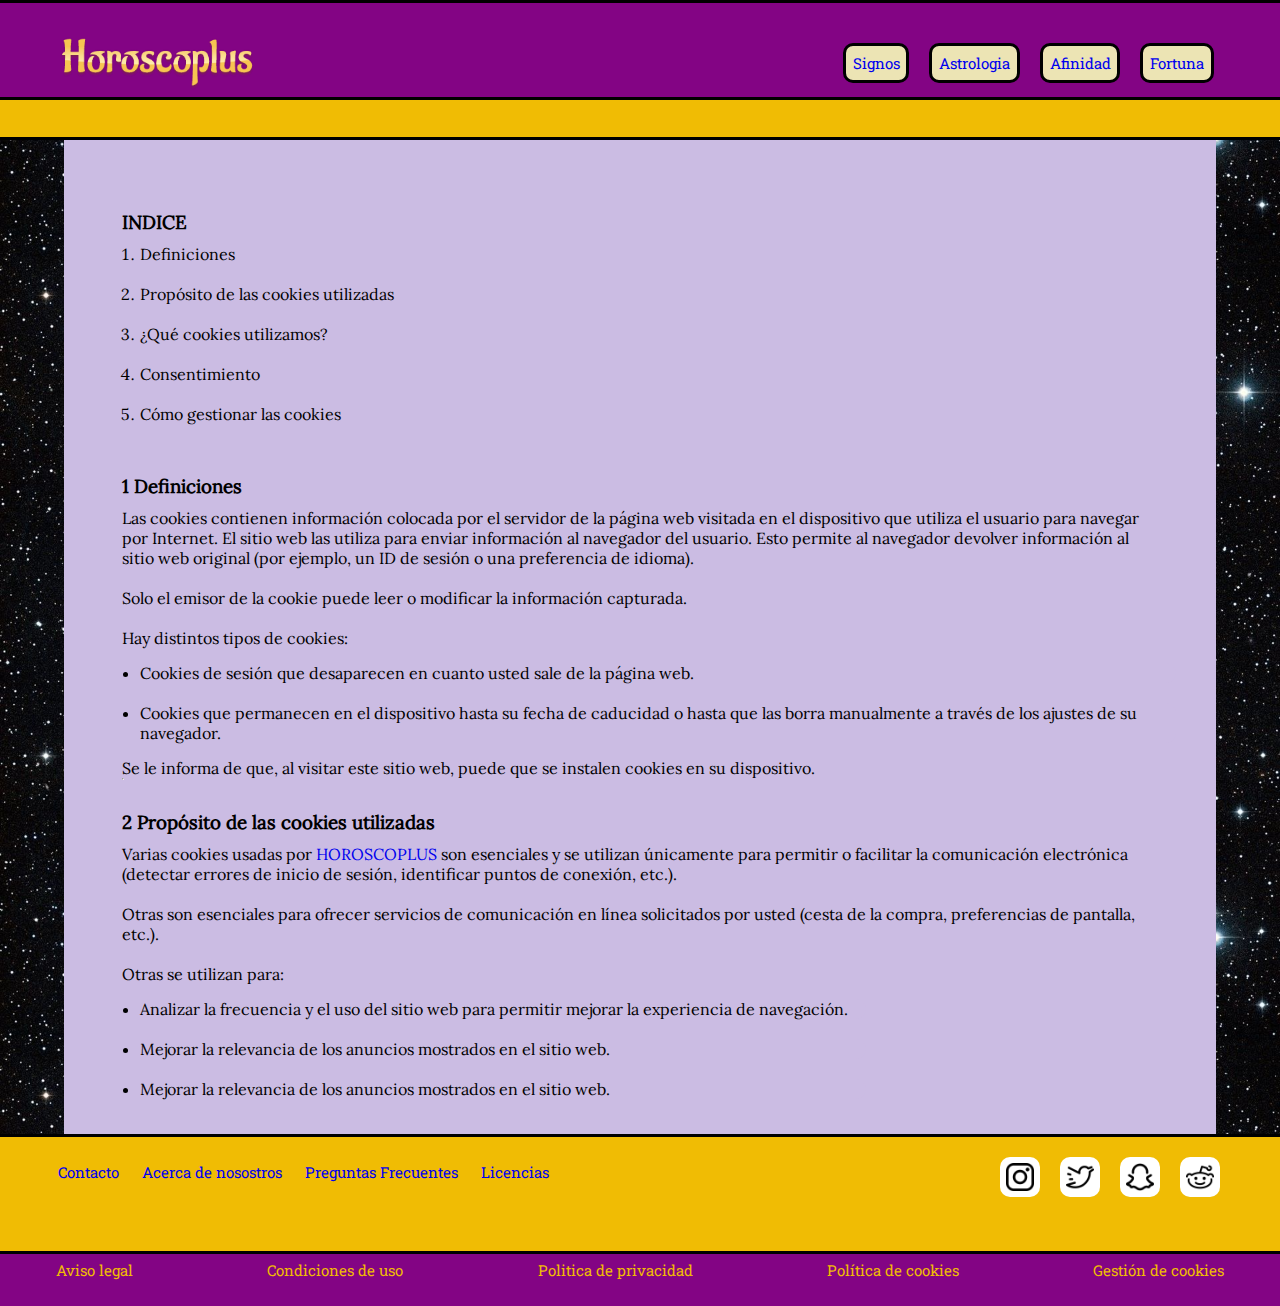
<file: Horoscoplus/cookies.html>
<!DOCTYPE html>
<html lang="en">

<head>
    <meta charset="UTF-8">
    <meta http-equiv="X-UA-Compatible" content="IE=edge">
    <meta name="viewport" content="width=device-width, initial-scale=1.0">
    <link rel="stylesheet" href="https://use.fontawesome.com/releases/v5.7.2/css/all.css" crossorigin="anonymous">
    <link rel="stylesheet" href="css/estiloscookies.css">
    <link rel="stylesheet" href="fuentes">
    <link rel=icon href="imagenes/icon.png">
    <title>Horoscoplus</title>
</head>

<body>
    <div>
        <header>
            <div id="headerprincipal">
                <div id="logo">
                    <a href="signos.html"><img id="logo" src="imagenes/logo.png"></a>
                </div>
                <nav>
                    <ul>
                        <li><a class="simple" href="signos.html">Signos</a></li>
                        <li><a class="simple" href="astrologia.html">Astrologia</a></li>
                        <li><a class="simple" href="afinidad.html">Afinidad</a></li>
                        <li><a class="simple" href="fortuna.html">Fortuna</a></li>
                    </ul>
                </nav>
            </div>
            <div id="subheader">
                <p>¿Como puede ser malo algo que se llama Cookie?</p>
            </div>

        </header>
        <div id="cuerpo">
            <div id="desarrollo">
                <h3>INDICE</h3>
                <ol>
                    <li>Definiciones</li><br />
                    <li>Propósito de las cookies utilizadas</li><br />
                    <li>¿Qué cookies utilizamos?</li><br />
                    <li>Consentimiento</li><br />
                    <li>Cómo gestionar las cookies</li><br />
                </ol>
                <br /><br /><br />
                <h3>
                    1 Definiciones
                </h3> <br />
                <p>
                    Las cookies contienen información colocada por el servidor de la página web visitada en el
                    dispositivo que utiliza el usuario para navegar por Internet. El sitio web las utiliza para enviar
                    información al navegador del usuario. Esto permite al navegador devolver información al sitio web
                    original (por ejemplo, un ID de sesión o una preferencia de idioma). <br /><br />

                    Solo el emisor de la cookie puede leer o modificar la información capturada. <br /><br />

                    Hay distintos tipos de cookies:<br />
                </p>
                <ul>
                    <li>Cookies de sesión que desaparecen en cuanto usted sale de la página web.
                    </li><br />
                    <li>Cookies que permanecen en el dispositivo hasta su fecha de caducidad o hasta que las borra
                        manualmente a través de los ajustes de su navegador.</li>
                </ul>
                <p>
                    Se le informa de que, al visitar este sitio web, puede que se instalen cookies en su dispositivo.
                </p>
                <hr />
                <h3>
                    2
                    Propósito de las cookies utilizadas
                </h3> <br />
                <p>Varias cookies usadas por <a class = simple href="signos.html">HOROSCOPLUS</a> son esenciales y se utilizan únicamente para permitir o facilitar
                    la comunicación electrónica (detectar errores de inicio de sesión, identificar puntos de conexión,
                    etc.).<br /><br />
    
                    Otras son esenciales para ofrecer servicios de comunicación en línea solicitados por usted (cesta de la
                    compra, preferencias de pantalla, etc.).<br /><br />
    
                    Otras se utilizan para:<br /></p>
                
                <ul>
                    <li>
                        Analizar la frecuencia y el uso del sitio web para permitir mejorar la experiencia de navegación.
                    </li><br />
                    <li>
                        Mejorar la relevancia de los anuncios mostrados en el sitio web.
                    </li><br />
                    <li id="margenfinal">
                        Mejorar la relevancia de los anuncios mostrados en el sitio web.
                    </li><br />
                </ul>
            </div>
        </div>
        <footer>
            <div id="footersuperior">
                <div id="contacto">
                    <a href="afinidad.html" class="simple">
                        <p>Contacto</p>
                    </a>
                    <p>|</p>
                    <a href="afinidad.html" class="simple">
                        <p>Acerca de nosostros</p>
                    </a>
                    <p>|</p>
                    <a href="afinidad.html" class="simple">
                        <p>Preguntas Frecuentes</p>
                    </a>
                    <p>|</p>
                    <a href="afinidad.html" class="simple">
                        <p>Licencias</p>
                    </a>
                </div>
                <div id="iconos">
                    <a href="https://www.instagram.com">
                        <img class="redsocial" src="../Horoscoplus/imagenes/simbolos/logotipo-de-instagram.png" id="morado">
                    </a>
                    <a href="https://twitter.com">
                        <img class="redsocial" src="../Horoscoplus/imagenes/simbolos/logotipo-de-twitter.png" id="azul">
                    </a>
                    <a href="https://www.snapchat.com">
                        <img class="redsocial" src="../Horoscoplus/imagenes/simbolos/logotipo-de-snapcatch.png" id="amarillo">
                    </a>
                    <a href="https://www.reddit.com">
                        <img class="redsocial" src="../Horoscoplus/imagenes/simbolos/logotipo-de-reddit.png" id="rojo">
                    </a>
                </div>
            </div>
            <div id="footerinferior">
                <div>
                    <a href="afinidad.html" class="simple">
                        <p>Aviso legal</p>
                    </a>
                    <a href="afinidad.html" class="simple">
                        <p>Condiciones de uso</p>
                    </a>
                    <a href="afinidad.html" class="simple">
                        <p>Politica de privacidad</p>
                    </a>
                    <a href="cookies.html" class="simple">
                        <p>Política de cookies</p>
                    </a>
                    <a href="afinidad.html" class="simple">
                        <p>Gestión de cookies</p>
                    </a>
                </div>
            </div>
        </footer>


    </div>
</body>


</html>
</file>
<file: css/estilos.css>
*{
    margin:0px;
    padding: 0px;
    box-sizing: border-box;
}

@font-face {
    font-family: fuente1;
    src: url(../fuentes/Lora-Regular.ttf);
}

@font-face {
    font-family: fuente2;
    src: url(../fuentes/RobotoSlab-Regular.ttf);
}

@import url("https://fonts.googleapis.com/css?family=Gelasio&display=swap");

* { box-sizing: border-box; }

#subheader {
  width: 100%;
  font-size: 18px;
  background-color: #f0bc04;
  height: 40px;
  margin-top: 100px;
  border-color: black;
  border-style: solid;
  border-left: none;
  border-right: none;
  border-top: none;
}

#subheader p {
    display: none; /* Important to give the content a width */

    width: 100%;
    transform: translateX(100%); /* Animation start out of the screen */
 
    /* Add the animation */

    animation: move 30s linear infinite /* infinite make reapeat the animation indefinitely */;
    margin-top: 6px;
}

/* Create the animation */
@keyframes move {
  to { transform: translateX(-100%); }
}

body{
    background-image: url("../imagenes/fondo.jpg");
    background-size: 100%;


}

#total{
    display: flex;
    flex-direction: column;
    align-content: space-between;
}

header{
    position: fixed;
    display: flex;
    flex-wrap: wrap;
    width: 100%;
    height: 100px;
    /*background-color: rgb(153,83,148);*/
    background-color: #830484;
    top:0px;
    font-family: fuente2;
    font-size: 15px;
    z-index: 10;
}

#headerprincipal{
    position: fixed;
    display: flex;
    justify-content: space-between;
    width: 100%;
    height: 100px;
    /*background-color: rgb(153,83,148);*/
    background-color: #830484;
    top:0px;
    border-color: black;
    border-style: solid;
    border-left: none;
    border-right: none;
}

#logo{
    margin-left: 10px;
    height: 90px;
 
}

li{
    padding: 2%;
    background-color: #ece4b4;
    border-radius: 10px;
    border-color: black;
    border-style: solid;
}

nav{
    display: flex;
    margin-right: 100px;
    margin-top: 40px;
    height: 40px;
    flex-direction: row;
}


nav ul{
    display: flex;
    flex-direction: row;

}

nav ul li{
    display: flex;
    justify-content: space-around;
    margin-right: 20px;
    color: black;
}

.simple{
    text-decoration: none;
}

aside{
    display: none;
    flex-wrap: wrap;
    justify-content: space-between;
    width: 20%;
    background-color: #ece4b4;
    margin-top: 140px;


}

section{
    display: flex;
    flex-wrap: wrap;
    justify-content: space-around;
    width: 100%;
    font-family: fuente1;
    font-size: 15px;
}



.ajustable{
    padding: 10px;
    width: 100%;
    display: flex;
    justify-content: center;
}

article{
    background-color: #cbbce3;
    width: 70%;
}

#titulo{
    margin-top: 200px;
    width: 100%;
    text-align: center;
}

h1{
    font-size: 30px;
}

hr{
    margin-top: 4px;
    margin-left: 3%;
    width: 94%;
}

#signos{
    padding: 5%;
    width: 100%;
    height: 100%;
    display: flex;
    justify-content:center;
    flex-wrap: wrap;
}

.alineamiento{
    display: flex;
    justify-content: center;
    text-align: center;
    flex-wrap: wrap;
    padding: 2%;
    background-color: #ece4b4;
    width: 200px;
    margin-bottom: 50px;
    margin-left: 5px;
    border-radius: 10px;
    height: 430px;
    border-style: outset;
    box-shadow: 2px 2px 5px #999;

}

.alineamiento:hover{
    transform: scale(1.02);
    z-index: 5;
}

.alineamiento h4 {
    font-size: 16px;
}

.alineamiento p {
    font-size: 14px;
}




h4{
    margin-top: 8px;
    margin-bottom: 5px;
    width: 100%;
}



footer{
    display: flex;
    flex-wrap: wrap;
    width: 100%;
    height: fit-content;
    background-color: #f0bc04;
    bottom:0%;

    font-family: fuente2;
    font-size: 15px;
}

#footersuperior{
    display: flex;
    justify-content: space-between;
    flex-wrap: wrap;
    width: 100%;
    
    height: fit-content;
    border-color: black;
    border-style: solid;
    border-left: none;
    border-right: none;
    border-bottom: none;
    color: #f0bc04;
}

#contacto{
    display: flex;
    flex-direction: row;
    justify-content: space-between;
    margin-top: 25px;
    margin-left: 58px;

}

#contacto p{
    margin-right: 10px;
}



#iconos{
    display: flex;
    flex-direction: row;
    justify-content: space-between;
    margin-top: 20px;
    margin-right: 60px;
    color: #f0bc04;
    
    
}

.redsocial{
    background-color: white;
    padding: 10%;
    margin-left: 20px;
    height: 40px;
    border-radius: 10px;
    
}

#footerinferior{
    background-color: #830484;
    width: 100%;
    height: fit-content;
    border-color: black;
    border-style: solid;
    border-left: none;
    border-right: none;
    border-bottom: none;
}

#footerinferior div{
    display: flex;
    flex-direction: row;
    justify-content: space-between;
    margin-left: 50px;
    margin-right: 50px;
}

#footerinferior div p {
padding: 6px;
text-align: center;
color: #f0bc04;
}

#morado:hover{
    background-color: #c80477;
}

#azul:hover{
    background-color: #1da1f2;
}

#amarillo:hover{
    background-color: #f8f020;
}

#rojo:hover{
    background-color: #ff4500;
}

nav ul li:hover{
    background-color: #f0bc04;
}

@media only screen and (min-width: 800px) {
    #subheader p {
        display: block;
    }
    nav {
        display: flex;
    }
    aside {
        display: flex;
    }
}

@media only screen and (max-width: 800px) {
    header {
        display: flex;
        flex-wrap: wrap;
    }
    #headerprincipal{
        display: flex;
        flex-wrap: wrap;
        justify-content: center;
   }
   #logo{ 
    width: 100%;
   }
   nav {
        display: flex;
        margin-top: 18px;
        width: 100%;
        justify-content: center;
        margin-right: 0;
        padding-right: 40px;

   

    }
    nav ul{
        margin-left: 0;
    }

    nav ul li{
        margin-right: 5px;
    }
    #subheader{
       height: 60px;
    }
    article{
        width: 90%;
    }
}

@media only screen and (max-width: 600px) {
    #contacto{

        height: fit-content;
        flex-direction: column;
   }
   #footerinferior div{

    height: fit-content;
    flex-direction: column;
    }
    #footersuperior{
        height: fit-content;
    }
}

@media only screen and (max-width: 875px) {
    #footerinferior{
       margin-top: 15px;
   }
   #footersuperior{
    height: fit-content;
    justify-content: center;
    }
}

@media only screen and (max-width: 520px) {
    #iconos{
        margin-right: 0;
    }
    .redsocial{
        margin-left: 0;
        margin: 5px;
      
        
    }

}
</file>
<file: css/estilosafinidad.css>
*{
    margin:0px;
    padding: 0px;
    box-sizing: border-box;
}

@font-face {
    font-family: fuente1;
    src: url(../fuentes/Lora-Regular.ttf);
}

@font-face {
    font-family: fuente2;
    src: url(../fuentes/RobotoSlab-Regular.ttf);
}

@import url("https://fonts.googleapis.com/css?family=Gelasio&display=swap");

* { box-sizing: border-box; }

#subheader {
  width: 100%;
  font-size: 18px;
  background-color: #f0bc04;
  height: 40px;
  margin-top: 100px;
  border-color: black;
  border-style: solid;
  border-left: none;
  border-right: none;
  border-top: none;
}

#subheader p {
    display: none; /* Important to give the content a width */

    width: 100%;
    transform: translateX(100%); /* Animation start out of the screen */
 
    /* Add the animation */

    animation: move 30s linear infinite /* infinite make reapeat the animation indefinitely */;
    margin-top: 6px;
}

/* Create the animation */
@keyframes move {
  to { transform: translateX(-100%); }
}

body{
    background-image: url("../imagenes/fondo.jpg");
    background-size: 100%;


}

#total{
    display: flex;
    flex-direction: column;
    align-content: space-between;
}

header{
    position: fixed;
    display: flex;
    flex-wrap: wrap;
    width: 100%;
    height: 100px;
    /*background-color: rgb(153,83,148);*/
    background-color: #830484;
    top:0px;
    font-family: fuente2;
    font-size: 15px;
    z-index: 10;
}

#headerprincipal{
    position: fixed;
    display: flex;
    justify-content: space-between;
    width: 100%;
    height: 100px;
    /*background-color: rgb(153,83,148);*/
    background-color: #830484;
    top:0px;
    border-color: black;
    border-style: solid;
    border-left: none;
    border-right: none;
}

#logo{
    margin-left: 10px;
    height: 90px;
 
}

li{
    padding: 2%;
    border-radius: 10px;
    border-color: black;
    border-style: solid;
}

nav{
    display: none;
    margin-right: 100px;
    margin-top: 40px;
    height: 40px;
    flex-direction: row;
}


nav ul{
    display: flex;
    flex-direction: row;

}

nav ul li{
    background-color: #ece4b4;
    display: flex;
    justify-content: space-around;
    margin-right: 20px;
    color: black;
}

.simple{
    text-decoration: none;
}

#caja{
    width: 90%;
    display: flex;
    background-color: #cbbce3;
    font-family:  fuente1;
    margin-left: 5%;
    height: 600px;
}

#error{
    width: 100%;
}

#error p{
    width: 100%;
    margin: auto;
    margin-top: 200px;
    font-size: 40px;
    text-align: center;

}

#animacion {
    position: absolute;
    display: flex;
    justify-content: center;
    width: 100%;
    margin-left: -7%;
    margin-top: 350px;
    -webkit-animation:spin 4s linear infinite;
    -moz-animation:spin 4s linear infinite;
    animation:spin 4s linear infinite;
}
@-moz-keyframes spin { 
    100% { -moz-transform: rotate(360deg); } 
}
@-webkit-keyframes spin { 
    100% { -webkit-transform: rotate(360deg); } 
}
@keyframes spin { 
    100% { 
        -webkit-transform: rotate(360deg); 
        transform:rotate(360deg); 
    } 
}

#estrellita{
    width: 210px;
    height: 210px;
}

footer{
    display: flex;
    flex-wrap: wrap;
    width: 100%;
    height: fit-content;
    background-color: #f0bc04;
    bottom:0%;

    font-family: fuente2;
    font-size: 15px;
}

#footersuperior{
    display: flex;
    justify-content: space-between;
    flex-wrap: wrap;
    width: 100%;
    
    height: fit-content;
    border-color: black;
    border-style: solid;
    border-left: none;
    border-right: none;
    border-bottom: none;
    color: #f0bc04;
}

#contacto{
    display: flex;
    flex-direction: row;
    justify-content: space-between;
    margin-top: 25px;
    margin-left: 58px;

}

#contacto p{
    margin-right: 10px;
}



#iconos{
    display: flex;
    flex-direction: row;
    justify-content: space-between;
    margin-top: 20px;
    margin-right: 60px;
    color: #f0bc04;
    
    
}

.redsocial{
    background-color: white;
    padding: 10%;
    margin-left: 20px;
    height: 40px;
    border-radius: 10px;
    
}

#footerinferior{
    background-color: #830484;
    width: 100%;
    height: fit-content;
    border-color: black;
    border-style: solid;
    border-left: none;
    border-right: none;
    border-bottom: none;
}

#footerinferior div{
    display: flex;
    flex-direction: row;
    justify-content: space-between;
    margin-left: 50px;
    margin-right: 50px;
}

#footerinferior div p {
padding: 6px;
text-align: center;
color: #f0bc04;
}

#morado:hover{
    background-color: #c80477;
}

#azul:hover{
    background-color: #1da1f2;
}

#amarillo:hover{
    background-color: #f8f020;
}

#rojo:hover{
    background-color: #ff4500;
}

nav ul li:hover{
    background-color: #f0bc04;
}

@media only screen and (min-width: 800px) {
    #subheader p {
        display: block;
    }
    nav {
        display: flex;
    }
    aside {
        display: flex;
    }
}

@media only screen and (max-width: 800px) {
    header {
        display: flex;
        flex-wrap: wrap;
    }
    #headerprincipal{
        display: flex;
        flex-wrap: wrap;
        justify-content: center;
   }
   #logo{ 
    width: 100%;
   }
   nav {
        display: flex;
        margin-top: 18px;
        width: 100%;
        justify-content: center;
        margin-right: 0;
        padding-right: 40px;

   

    }
    nav ul{
        margin-left: 0;
    }

    nav ul li{
        margin-right: 5px;
    }
    #subheader{
       height: 60px;
    }
    article{
        width: 90%;
    }
}

@media only screen and (max-width: 600px) {
    #contacto{

        height: fit-content;
        flex-direction: column;
   }
   #footerinferior div{

    height: fit-content;
    flex-direction: column;
    }
    #footersuperior{
        height: fit-content;
    }
}

@media only screen and (max-width: 875px) {
    #footerinferior{
       margin-top: 15px;
   }
   #footersuperior{
    height: fit-content;
    justify-content: center;
    }
}

@media only screen and (max-width: 520px) {
    #iconos{
        margin-right: 0;
    }
    .redsocial{
        margin-left: 0;
        margin: 5px;
      
        
    }

}
</file>
<file: css/estilosastrologia.css>
*{
    margin:0px;
    padding: 0px;
    box-sizing: border-box;
}

@font-face {
    font-family: fuente1;
    src: url(../fuentes/Lora-Regular.ttf);
}

@font-face {
    font-family: fuente2;
    src: url(../fuentes/RobotoSlab-Regular.ttf);
}

@import url("https://fonts.googleapis.com/css?family=Gelasio&display=swap");

* { box-sizing: border-box; }

#subheader {
  width: 100%;
  font-size: 18px;
  background-color: #f0bc04;
  height: 40px;
  margin-top: 100px;
  border-color: black;
  border-style: solid;
  border-left: none;
  border-right: none;
  border-top: none;
}

#subheader p {
    display: none; /* Important to give the content a width */

    width: 100%;
    transform: translateX(100%); /* Animation start out of the screen */
 
    /* Add the animation */

    animation: move 30s linear infinite /* infinite make reapeat the animation indefinitely */;
    margin-top: 6px;
}

/* Create the animation */
@keyframes move {
  to { transform: translateX(-100%); }
}

body{
    background-image: url("../imagenes/fondo.jpg");
    background-size: 100%;


}

#total{
    display: flex;
    flex-direction: column;
    align-content: space-between;
}

header{
    position: fixed;
    display: flex;
    flex-wrap: wrap;
    width: 100%;
    height: 100px;
    /*background-color: rgb(153,83,148);*/
    background-color: #830484;
    top:0px;
    font-family: fuente2;
    font-size: 15px;
    z-index: 10;
}

#headerprincipal{
    position: fixed;
    display: flex;
    justify-content: space-between;
    width: 100%;
    height: 100px;
    /*background-color: rgb(153,83,148);*/
    background-color: #830484;
    top:0px;
    border-color: black;
    border-style: solid;
    border-left: none;
    border-right: none;
}

#logo{
    margin-left: 10px;
    height: 90px;
 
}

li{
    padding: 2%;
    background-color: #ece4b4;
    border-radius: 10px;
    border-color: black;
    border-style: solid;
}

nav{
    display: none;
    margin-right: 100px;
    margin-top: 40px;
    height: 40px;
    flex-direction: row;
}


nav ul{
    display: flex;
    flex-direction: row;

}

nav ul li{
    display: flex;
    justify-content: space-around;
    margin-right: 20px;
    color: black;
}

.simple{
    text-decoration: none;
}

#orden{
    display: flex;
    flex-wrap: wrap;
    width: 100%;
    height: 1100px;
}

#seccion{
    width: 90%;
    display: flex;
    align-self: center;
    background-color: #cbbce3;
    font-family:  fuente1;
    margin-left: 5%;
}

#principal{
    display: flex;
    flex-wrap: wrap;
    width: 60%;
    height: 100%;
}

#titulo2{
    margin-top: 200px;
    margin-left: 5%;
    width: 90%;
    text-align: center;
}

#titulo2 h1{
    font-size: 30px;
}

hr{
    margin-top: 4px;
    margin-left: 3%;
    width: 94%;
}

#foto{
    padding: 10px;
    width: 100%;
    display: flex;
    justify-content: center;
}

#pie{
    margin-left: 13px;
    font-family: fuente1;
}

#secundaria{
    display: flex;
    flex-wrap: wrap;
    width: 40%;
    height: 900px;
}

#titulo3{
    margin-top: 200px;
    margin-left: 15%;
    width: 70%;
    height: 100px;
    text-align: center;
}

#titulo2 h2{
    font-size: 30px;
}

#tablero{
    display: flex;
    text-align: center;
    padding:15%;
    width: 100%;
    height: 500px;
}

table{
    width: 100%;
    border: solid;
    border-color: black;
}

#oscuro{
    background-color: #b89cd4;
}

footer{
    display: flex;
    flex-wrap: wrap;
    width: 100%;
    height: fit-content;
    background-color: #f0bc04;
    bottom:0%;

    font-family: fuente2;
    font-size: 15px;
}

#footersuperior{
    display: flex;
    justify-content: space-between;
    flex-wrap: wrap;
    width: 100%;
    
    height: fit-content;
    border-color: black;
    border-style: solid;
    border-left: none;
    border-right: none;
    border-bottom: none;
    color: #f0bc04;
}

#contacto{
    display: flex;
    flex-direction: row;
    justify-content: space-between;
    margin-top: 25px;
    margin-left: 58px;

}

#contacto p{
    margin-right: 10px;
}



#iconos{
    display: flex;
    flex-direction: row;
    justify-content: space-between;
    margin-top: 20px;
    margin-right: 60px;
    color: #f0bc04;
    
    
}

.redsocial{
    background-color: white;
    padding: 10%;
    margin-left: 20px;
    height: 40px;
    border-radius: 10px;
    
}

#footerinferior{
    background-color: #830484;
    width: 100%;
    height: fit-content;
    border-color: black;
    border-style: solid;
    border-left: none;
    border-right: none;
    border-bottom: none;
}

#footerinferior div{
    display: flex;
    flex-direction: row;
    justify-content: space-between;
    margin-left: 50px;
    margin-right: 50px;
}

#footerinferior div p {
padding: 6px;
text-align: center;
color: #f0bc04;
}

#morado:hover{
    background-color: #c80477;
}

#azul:hover{
    background-color: #1da1f2;
}

#amarillo:hover{
    background-color: #f8f020;
}

#rojo:hover{
    background-color: #ff4500;
}

nav ul li:hover{
    background-color: #f0bc04;
}

@media only screen and (min-width: 800px) {
    #subheader p {
        display: block;
    }
    nav {
        display: flex;
    }
    aside {
        display: flex;
    }
}

@media only screen and (max-width: 800px) {
    header {
        display: flex;
        flex-wrap: wrap;
    }
    #headerprincipal{
        display: flex;
        flex-wrap: wrap;
        justify-content: center;
   }
   #logo{ 
    width: 100%;
   }
   nav {
        display: flex;
        margin-top: 18px;
        width: 100%;
        justify-content: center;
        margin-right: 0;
        padding-right: 40px;

   

    }
    nav ul{
        margin-left: 0;
    }

    nav ul li{
        margin-right: 5px;
    }
    #subheader{
        height: 60px;
     }
    #seccion{
        flex-wrap: wrap;
    }
    #principal{
        width: 100%;
    }
    #secundaria{
        width: 100%;
    }
}

@media only screen and (max-width: 600px) {
    #contacto{

        height: fit-content;
        flex-direction: column;
   }
   #footerinferior div{

    height: fit-content;
    flex-direction: column;
    }
    #footersuperior{
        height: fit-content;
    }
}

@media only screen and (max-width: 875px) {
    #footerinferior{
       margin-top: 15px;
   }
   #footersuperior{
    height: fit-content;
    justify-content: center;
    }
}

@media only screen and (max-width: 520px) {
    #iconos{
        margin-right: 0;
    }
    .redsocial{
        margin-left: 0;
        margin: 5px;
      
        
    }

}
</file>
<file: css/estiloscookies.css>
*{
    margin:0px;
    padding: 0px;
    box-sizing: border-box;
}

@font-face {
    font-family: fuente1;
    src: url(../fuentes/Lora-Regular.ttf);
}

@font-face {
    font-family: fuente2;
    src: url(../fuentes/RobotoSlab-Regular.ttf);
}

@import url("https://fonts.googleapis.com/css?family=Gelasio&display=swap");

* { box-sizing: border-box; }

#subheader {
  width: 100%;
  font-size: 18px;
  background-color: #f0bc04;
  height: 40px;
  margin-top: 100px;
  border-color: black;
  border-style: solid;
  border-left: none;
  border-right: none;
  border-top: none;
}

#subheader p {
    display: none; /* Important to give the content a width */

    width: 100%;
    transform: translateX(100%); /* Animation start out of the screen */
 
    /* Add the animation */

    animation: move 30s linear infinite /* infinite make reapeat the animation indefinitely */;
    margin-top: 6px;
}

/* Create the animation */
@keyframes move {
  to { transform: translateX(-100%); }
}

body{
    background-image: url("../imagenes/fondo.jpg");
    background-size: 100%;


}

#total{
    display: flex;
    flex-direction: column;
    align-content: space-between;
}

header{
    position: fixed;
    display: flex;
    flex-wrap: wrap;
    width: 100%;
    height: 100px;
    /*background-color: rgb(153,83,148);*/
    background-color: #830484;
    top:0px;
    font-family: fuente2;
    font-size: 15px;
    z-index: 10;
}

#headerprincipal{
    position: fixed;
    display: flex;
    justify-content: space-between;
    width: 100%;
    height: 100px;
    /*background-color: rgb(153,83,148);*/
    background-color: #830484;
    top:0px;
    border-color: black;
    border-style: solid;
    border-left: none;
    border-right: none;
}

#logo{
    margin-left: 10px;
    height: 90px;
 
}

li{
    padding: 2%;
    border-radius: 10px;
    border-color: black;
    border-style: solid;
}

nav{
    display: none;
    margin-right: 100px;
    margin-top: 40px;
    height: 40px;
    flex-direction: row;
}


nav ul{
    display: flex;
    flex-direction: row;

}

nav ul li{
    background-color: #ece4b4;
    display: flex;
    justify-content: space-around;
    margin-right: 20px;
    color: black;
}

.simple{
    text-decoration: none;
}

#cuerpo{
    width: 90%;
    display: flex;
    align-self: center;
    background-color: #cbbce3;
    font-family:  fuente1;
    margin-left: 5%;
}
#desarrollo{
    display: flex;
    flex-wrap: wrap;
    margin-left: 5%;
    width: 90%;
    margin-top: 180px;
}

#desarrollo ol li{

    padding: 0px;
    width: 100%;
    border: none;
    margin-left: 18px;
}

#desarrollo p{
    width: 100%;
}

#desarrollo h3{
    margin-top: 30px;
    margin-bottom: 10px;
    width: 100%;
}

#desarrollo ul li{
    padding: 0px;
    margin-bottom: 0px;
    width: 100%;
    border: none;
    margin-left: 18px;
    background-color: #cbbce3;
}

#desarrollo ul{
    margin-top: 15px;
    margin-bottom: 15px;
}

#margenfinal{
    margin-bottom: 30px;
}

footer{
    display: flex;
    flex-wrap: wrap;
    width: 100%;
    height: fit-content;
    background-color: #f0bc04;
    bottom:0%;

    font-family: fuente2;
    font-size: 15px;
}

#footersuperior{
    display: flex;
    justify-content: space-between;
    flex-wrap: wrap;
    width: 100%;
    
    height: fit-content;
    border-color: black;
    border-style: solid;
    border-left: none;
    border-right: none;
    border-bottom: none;
    color: #f0bc04;
}

#contacto{
    display: flex;
    flex-direction: row;
    justify-content: space-between;
    margin-top: 25px;
    margin-left: 58px;

}

#contacto p{
    margin-right: 10px;
}



#iconos{
    display: flex;
    flex-direction: row;
    justify-content: space-between;
    margin-top: 20px;
    margin-right: 60px;
    color: #f0bc04;
    
    
}

.redsocial{
    background-color: white;
    padding: 10%;
    margin-left: 20px;
    height: 40px;
    border-radius: 10px;
    
}

#footerinferior{
    background-color: #830484;
    width: 100%;
    height: fit-content;
    border-color: black;
    border-style: solid;
    border-left: none;
    border-right: none;
    border-bottom: none;
}

#footerinferior div{
    display: flex;
    flex-direction: row;
    justify-content: space-between;
    margin-left: 50px;
    margin-right: 50px;
}

#footerinferior div p {
padding: 6px;
text-align: center;
color: #f0bc04;
}

#morado:hover{
    background-color: #c80477;
}

#azul:hover{
    background-color: #1da1f2;
}

#amarillo:hover{
    background-color: #f8f020;
}

#rojo:hover{
    background-color: #ff4500;
}

nav ul li:hover{
    background-color: #f0bc04;
}

@media only screen and (min-width: 800px) {
    #subheader p {
        display: block;
    }
    nav {
        display: flex;
    }
    aside {
        display: flex;
    }
}

@media only screen and (max-width: 800px) {
    header {
        display: flex;
        flex-wrap: wrap;
    }
    #headerprincipal{
        display: flex;
        flex-wrap: wrap;
        justify-content: center;
   }
   #logo{ 
    width: 100%;
   }
   nav {
        display: flex;
        margin-top: 18px;
        width: 100%;
        justify-content: center;
        margin-right: 0;
        padding-right: 40px;

   

    }
    nav ul{
        margin-left: 0;
    }

    nav ul li{
        margin-right: 5px;
    }
    #subheader{
       height: 60px;
    }
    article{
        width: 90%;
    }
}

@media only screen and (max-width: 600px) {
    #contacto{

        height: fit-content;
        flex-direction: column;
   }
   #footerinferior div{

    height: fit-content;
    flex-direction: column;
    }
    #footersuperior{
        height: fit-content;
    }
}

@media only screen and (max-width: 875px) {
    #footerinferior{
       margin-top: 15px;
   }
   #footersuperior{
    height: fit-content;
    justify-content: center;
    }
}

@media only screen and (max-width: 520px) {
    #iconos{
        margin-right: 0;
    }
    .redsocial{
        margin-left: 0;
        margin: 5px;
      
        
    }

}
</file>
<file: Horoscoplus/css/estilosafinidad.css>
*{
    margin:0px;
    padding: 0px;
    box-sizing: border-box;
}

@font-face {
    font-family: fuente1;
    src: url(../fuentes/Lora-Regular.ttf);
}

@font-face {
    font-family: fuente2;
    src: url(../fuentes/RobotoSlab-Regular.ttf);
}

@import url("https://fonts.googleapis.com/css?family=Gelasio&display=swap");

* { box-sizing: border-box; }

#subheader {
  width: 100%;
  font-size: 18px;
  background-color: #f0bc04;
  height: 40px;
  margin-top: 100px;
  border-color: black;
  border-style: solid;
  border-left: none;
  border-right: none;
  border-top: none;
}

#subheader p {
    display: none; /* Important to give the content a width */

    width: 100%;
    transform: translateX(100%); /* Animation start out of the screen */
 
    /* Add the animation */

    animation: move 30s linear infinite /* infinite make reapeat the animation indefinitely */;
    margin-top: 6px;
}

/* Create the animation */
@keyframes move {
  to { transform: translateX(-100%); }
}

body{
    background-image: url("../imagenes/fondo.jpg");
    background-size: 100%;


}

#total{
    display: flex;
    flex-direction: column;
    align-content: space-between;
}

header{
    position: fixed;
    display: flex;
    flex-wrap: wrap;
    width: 100%;
    height: 100px;
    /*background-color: rgb(153,83,148);*/
    background-color: #830484;
    top:0px;
    font-family: fuente2;
    font-size: 15px;
    z-index: 10;
}

#headerprincipal{
    position: fixed;
    display: flex;
    justify-content: space-between;
    width: 100%;
    height: 100px;
    /*background-color: rgb(153,83,148);*/
    background-color: #830484;
    top:0px;
    border-color: black;
    border-style: solid;
    border-left: none;
    border-right: none;
}

#logo{
    margin-left: 10px;
    height: 90px;
 
}

li{
    padding: 2%;
    border-radius: 10px;
    border-color: black;
    border-style: solid;
}

nav{
    display: none;
    margin-right: 100px;
    margin-top: 40px;
    height: 40px;
    flex-direction: row;
}


nav ul{
    display: flex;
    flex-direction: row;

}

nav ul li{
    background-color: #ece4b4;
    display: flex;
    justify-content: space-around;
    margin-right: 20px;
    color: black;
}

.simple{
    text-decoration: none;
}

#caja{
    width: 90%;
    display: flex;
    background-color: #cbbce3;
    font-family:  fuente1;
    margin-left: 5%;
    height: 600px;
}

#error{
    width: 100%;
}

#error p{
    width: 100%;
    margin: auto;
    margin-top: 200px;
    font-size: 40px;
    text-align: center;

}

#animacion {
    position: absolute;
    display: flex;
    justify-content: center;
    width: 100%;
    margin-left: -7%;
    margin-top: 350px;
    -webkit-animation:spin 4s linear infinite;
    -moz-animation:spin 4s linear infinite;
    animation:spin 4s linear infinite;
}
@-moz-keyframes spin { 
    100% { -moz-transform: rotate(360deg); } 
}
@-webkit-keyframes spin { 
    100% { -webkit-transform: rotate(360deg); } 
}
@keyframes spin { 
    100% { 
        -webkit-transform: rotate(360deg); 
        transform:rotate(360deg); 
    } 
}

#estrellita{
    width: 210px;
    height: 210px;
}

footer{
    display: flex;
    flex-wrap: wrap;
    width: 100%;
    height: 170px;
    background-color: #f0bc04;
    bottom:0%;
    font-family: fuente2;
    font-size: 15px;
}

#footersuperior{
    display: flex;
    justify-content: space-between;
    flex-wrap: wrap;
    width: 100%;
    border-color: black;
    border-style: solid;
    border-left: none;
    border-right: none;
    border-bottom: none;
    color: #f0bc04;
}

#contacto{
    display: flex;
    flex-direction: row;
    justify-content: space-between;
    margin-top: 25px;
    margin-left: 58px;

}

#contacto p{
    margin-right: 10px;
}



#iconos{
    display: flex;
    flex-direction: row;
    justify-content: space-between;
    margin-top: 20px;
    margin-right: 60px;
    color: #f0bc04;
    
    
}

.redsocial{
    background-color: white;
    padding: 10%;
    margin-left: 20px;
    height: 40px;
    border-radius: 10px;
    
}

#footerinferior{
    background-color: #830484;
    width: 100%;
    height: 55px;
    margin-top: 50px;
    border-color: black;
    border-style: solid;
    border-left: none;
    border-right: none;
    border-bottom: none;
}

#footerinferior div{
    display: flex;
    flex-direction: row;
    justify-content: space-between;
    margin-left: 50px;
    margin-right: 50px;
}

#footerinferior div p {
padding: 6px;
text-align: center;
color: #f0bc04;
}

#morado:hover{
    background-color: #c80477;
}

#azul:hover{
    background-color: #1da1f2;
}

#amarillo:hover{
    background-color: #f8f020;
}

#rojo:hover{
    background-color: #ff4500;
}

nav ul li:hover{
    background-color: #f0bc04;
}

@media only screen and (min-width: 800px) {
    #subheader p {
        display: block;
    }
    nav {
        display: flex;
    }
}

@media only screen and (max-width: 800px) {
    header {
        display: flex;
        flex-wrap: wrap;
    }
    #headerprincipal{
        display: flex;
        flex-wrap: wrap;
        justify-content: center;
   }
   #logo{ 
    width: 100%;
   }
   nav {
    display: block;
    flex-wrap: wrap;
    justify-content: center;
    margin-top: 18px;
    margin-right: 0px;
    margin-left: 0px;
   
    }
    #subheader{
       height: 60px;
    }
    #nav ul li:hover{
      background-color: #830484;
    }
    #seccion{
        flex-wrap: wrap;
    }
    #principal{
        width: 100%;
    }
    #secundaria{
        width: 100%;
    }
}

@media only screen and (max-width: 600px) {
    #footerinferior{
        height: 80px;
   }
}

@media only screen and (max-width: 875px) {
    #footerinferior{
       margin-top: 15px;
   }
   #footersuperior{
    height: 150px;
    justify-content: center;
    }
}
</file>
<file: Horoscoplus/css/estilosastrologia.css>
*{
    margin:0px;
    padding: 0px;
    box-sizing: border-box;
}

@font-face {
    font-family: fuente1;
    src: url(../fuentes/Lora-Regular.ttf);
}

@font-face {
    font-family: fuente2;
    src: url(../fuentes/RobotoSlab-Regular.ttf);
}

@import url("https://fonts.googleapis.com/css?family=Gelasio&display=swap");

* { box-sizing: border-box; }

#subheader {
  width: 100%;
  font-size: 18px;
  background-color: #f0bc04;
  height: 40px;
  margin-top: 100px;
  border-color: black;
  border-style: solid;
  border-left: none;
  border-right: none;
  border-top: none;
}

#subheader p {
    display: none; /* Important to give the content a width */

    width: 100%;
    transform: translateX(100%); /* Animation start out of the screen */
 
    /* Add the animation */

    animation: move 30s linear infinite /* infinite make reapeat the animation indefinitely */;
    margin-top: 6px;
}

/* Create the animation */
@keyframes move {
  to { transform: translateX(-100%); }
}

body{
    background-image: url("../imagenes/fondo.jpg");
    background-size: 100%;


}

#total{
    display: flex;
    flex-direction: column;
    align-content: space-between;
}

header{
    position: fixed;
    display: flex;
    flex-wrap: wrap;
    width: 100%;
    height: 100px;
    /*background-color: rgb(153,83,148);*/
    background-color: #830484;
    top:0px;
    font-family: fuente2;
    font-size: 15px;
    z-index: 10;
}

#headerprincipal{
    position: fixed;
    display: flex;
    justify-content: space-between;
    width: 100%;
    height: 100px;
    /*background-color: rgb(153,83,148);*/
    background-color: #830484;
    top:0px;
    border-color: black;
    border-style: solid;
    border-left: none;
    border-right: none;
}

#logo{
    margin-left: 10px;
    height: 90px;
 
}

li{
    padding: 2%;
    background-color: #ece4b4;
    border-radius: 10px;
    border-color: black;
    border-style: solid;
}

nav{
    display: none;
    margin-right: 100px;
    margin-top: 40px;
    height: 40px;
    flex-direction: row;
}


nav ul{
    display: flex;
    flex-direction: row;

}

nav ul li{
    display: flex;
    justify-content: space-around;
    margin-right: 20px;
    color: black;
}

.simple{
    text-decoration: none;
}

#orden{
    display: flex;
    flex-wrap: wrap;
    width: 100%;
    height: 1100px;
}

#seccion{
    width: 90%;
    display: flex;
    align-self: center;
    background-color: #cbbce3;
    font-family:  fuente1;
    margin-left: 5%;
}

#principal{
    display: flex;
    flex-wrap: wrap;
    width: 60%;
    height: 100%;
}

#titulo2{
    margin-top: 200px;
    margin-left: 5%;
    width: 90%;
    text-align: center;
}

#titulo2 h1{
    font-size: 30px;
}

hr{
    margin-top: 4px;
    margin-left: 3%;
    width: 94%;
}

#foto{
    padding: 10px;
    width: 100%;
    display: flex;
    justify-content: center;
}

#pie{
    margin-left: 13px;
    font-family: fuente1;
}

#secundaria{
    display: flex;
    flex-wrap: wrap;
    width: 40%;
    height: 900px;
}

#titulo3{
    margin-top: 200px;
    margin-left: 15%;
    width: 70%;
    height: 100px;
    text-align: center;
}

#titulo2 h2{
    font-size: 30px;
}

#tablero{
    display: flex;
    text-align: center;
    padding:15%;
    width: 100%;
    height: 500px;
}

table{
    width: 100%;
    border: solid;
    border-color: black;
}

#oscuro{
    background-color: #b89cd4;
}

footer{
    display: flex;
    flex-wrap: wrap;
    width: 100%;
    height: 170px;
    background-color: #f0bc04;
    bottom:0%;
    font-family: fuente2;
    font-size: 15px;
}

#footersuperior{
    display: flex;
    justify-content: space-between;
    flex-wrap: wrap;
    width: 100%;
    border-color: black;
    border-style: solid;
    border-left: none;
    border-right: none;
    border-bottom: none;
    color: #f0bc04;
}

#contacto{
    display: flex;
    flex-direction: row;
    justify-content: space-between;
    margin-top: 25px;
    margin-left: 58px;

}

#contacto p{
    margin-right: 10px;
}



#iconos{
    display: flex;
    flex-direction: row;
    justify-content: space-between;
    margin-top: 20px;
    margin-right: 60px;
    color: #f0bc04;
    
    
}

.redsocial{
    background-color: white;
    padding: 10%;
    margin-left: 20px;
    height: 40px;
    border-radius: 10px;
    
}

#footerinferior{
    background-color: #830484;
    width: 100%;
    height: 55px;
    margin-top: 50px;
    border-color: black;
    border-style: solid;
    border-left: none;
    border-right: none;
    border-bottom: none;
}

#footerinferior div{
    display: flex;
    flex-direction: row;
    justify-content: space-between;
    margin-left: 50px;
    margin-right: 50px;
}

#footerinferior div p {
padding: 6px;
text-align: center;
color: #f0bc04;
}

#morado:hover{
    background-color: #c80477;
}

#azul:hover{
    background-color: #1da1f2;
}

#amarillo:hover{
    background-color: #f8f020;
}

#rojo:hover{
    background-color: #ff4500;
}

nav ul li:hover{
    background-color: #f0bc04;
}

@media only screen and (min-width: 800px) {
    #subheader p {
        display: block;
    }
    nav {
        display: flex;
    }
}

@media only screen and (max-width: 800px) {
    header {
        display: flex;
        flex-wrap: wrap;
    }
    #headerprincipal{
        display: flex;
        flex-wrap: wrap;
        justify-content: center;
   }
   #logo{ 
    width: 100%;
   }
   nav {
    display: block;
    flex-wrap: wrap;
    justify-content: center;
    margin-top: 18px;
    margin-right: 0px;
    margin-left: 0px;
   
    }
    #subheader{
       height: 60px;
    }
    #nav ul li:hover{
      background-color: #830484;
    }
    #seccion{
        flex-wrap: wrap;
    }
    #principal{
        width: 100%;
    }
    #secundaria{
        width: 100%;
    }
}

@media only screen and (max-width: 600px) {
    #footerinferior{
        height: 80px;
   }
}

@media only screen and (max-width: 875px) {
    #footerinferior{
       margin-top: 15px;
   }
   #footersuperior{
    height: 150px;
    justify-content: center;
    }
}
</file>
<file: Horoscoplus/css/estiloscookies.css>
*{
    margin:0px;
    padding: 0px;
    box-sizing: border-box;
}

@font-face {
    font-family: fuente1;
    src: url(../fuentes/Lora-Regular.ttf);
}

@font-face {
    font-family: fuente2;
    src: url(../fuentes/RobotoSlab-Regular.ttf);
}

@import url("https://fonts.googleapis.com/css?family=Gelasio&display=swap");

* { box-sizing: border-box; }

#subheader {
  width: 100%;
  font-size: 18px;
  background-color: #f0bc04;
  height: 40px;
  margin-top: 100px;
  border-color: black;
  border-style: solid;
  border-left: none;
  border-right: none;
  border-top: none;
}

#subheader p {
    display: none; /* Important to give the content a width */

    width: 100%;
    transform: translateX(100%); /* Animation start out of the screen */
 
    /* Add the animation */

    animation: move 30s linear infinite /* infinite make reapeat the animation indefinitely */;
    margin-top: 6px;
}

/* Create the animation */
@keyframes move {
  to { transform: translateX(-100%); }
}

body{
    background-image: url("../imagenes/fondo.jpg");
    background-size: 100%;


}

#total{
    display: flex;
    flex-direction: column;
    align-content: space-between;
}

header{
    position: fixed;
    display: flex;
    flex-wrap: wrap;
    width: 100%;
    height: 100px;
    /*background-color: rgb(153,83,148);*/
    background-color: #830484;
    top:0px;
    font-family: fuente2;
    font-size: 15px;
    z-index: 10;
}

#headerprincipal{
    position: fixed;
    display: flex;
    justify-content: space-between;
    width: 100%;
    height: 100px;
    /*background-color: rgb(153,83,148);*/
    background-color: #830484;
    top:0px;
    border-color: black;
    border-style: solid;
    border-left: none;
    border-right: none;
}

#logo{
    margin-left: 10px;
    height: 90px;
 
}

li{
    padding: 2%;
    border-radius: 10px;
    border-color: black;
    border-style: solid;
}

nav{
    display: none;
    margin-right: 100px;
    margin-top: 40px;
    height: 40px;
    flex-direction: row;
}


nav ul{
    display: flex;
    flex-direction: row;

}

nav ul li{
    background-color: #ece4b4;
    display: flex;
    justify-content: space-around;
    margin-right: 20px;
    color: black;
}

.simple{
    text-decoration: none;
}

#cuerpo{
    width: 90%;
    display: flex;
    align-self: center;
    background-color: #cbbce3;
    font-family:  fuente1;
    margin-left: 5%;
}
#desarrollo{
    display: flex;
    flex-wrap: wrap;
    margin-left: 5%;
    width: 90%;
    margin-top: 180px;
}

#desarrollo ol li{

    padding: 0px;
    width: 100%;
    border: none;
    margin-left: 18px;
}

#desarrollo p{
    width: 100%;
}

#desarrollo h3{
    margin-top: 30px;
    margin-bottom: 10px;
    width: 100%;
}

#desarrollo ul li{
    padding: 0px;
    margin-bottom: 0px;
    width: 100%;
    border: none;
    margin-left: 18px;
    background-color: #cbbce3;
}

#desarrollo ul{
    margin-top: 15px;
    margin-bottom: 15px;
}

#margenfinal{
    margin-bottom: 30px;
}

footer{
    display: flex;
    flex-wrap: wrap;
    width: 100%;
    height: 170px;
    background-color: #f0bc04;
    bottom:0%;
    font-family: fuente2;
    font-size: 15px;
}

#footersuperior{
    display: flex;
    justify-content: space-between;
    flex-wrap: wrap;
    width: 100%;
    border-color: black;
    border-style: solid;
    border-left: none;
    border-right: none;
    border-bottom: none;
    color: #f0bc04;
}

#contacto{
    display: flex;
    flex-direction: row;
    justify-content: space-between;
    margin-top: 25px;
    margin-left: 58px;

}

#contacto p{
    margin-right: 10px;
}



#iconos{
    display: flex;
    flex-direction: row;
    justify-content: space-between;
    margin-top: 20px;
    margin-right: 60px;
    color: #f0bc04;
    
    
}

.redsocial{
    background-color: white;
    padding: 10%;
    margin-left: 20px;
    height: 40px;
    border-radius: 10px;
    
}

#footerinferior{
    background-color: #830484;
    width: 100%;
    height: 55px;
    margin-top: 50px;
    border-color: black;
    border-style: solid;
    border-left: none;
    border-right: none;
    border-bottom: none;
}

#footerinferior div{
    display: flex;
    flex-direction: row;
    justify-content: space-between;
    margin-left: 50px;
    margin-right: 50px;
}

#footerinferior div p {
padding: 6px;
text-align: center;
color: #f0bc04;
}

#morado:hover{
    background-color: #c80477;
}

#azul:hover{
    background-color: #1da1f2;
}

#amarillo:hover{
    background-color: #f8f020;
}

#rojo:hover{
    background-color: #ff4500;
}

nav ul li:hover{
    background-color: #f0bc04;
}

@media only screen and (min-width: 800px) {
    #subheader p {
        display: block;
    }
    nav {
        display: flex;
    }
}

@media only screen and (max-width: 800px) {
    header {
        display: flex;
        flex-wrap: wrap;
    }
    #headerprincipal{
        display: flex;
        flex-wrap: wrap;
        justify-content: center;
   }
   #logo{ 
    width: 100%;
   }
   nav {
    display: block;
    flex-wrap: wrap;
    justify-content: center;
    margin-top: 18px;
    margin-right: 0px;
    margin-left: 0px;
   
    }
    #subheader{
       height: 60px;
    }
    #nav ul li:hover{
      background-color: #830484;
    }
    #seccion{
        flex-wrap: wrap;
    }
    #principal{
        width: 100%;
    }
    #secundaria{
        width: 100%;
    }
}

@media only screen and (max-width: 600px) {
    #footerinferior{
        height: 80px;
   }
}

@media only screen and (max-width: 875px) {
    #footerinferior{
       margin-top: 15px;
   }
   #footersuperior{
    height: 150px;
    justify-content: center;
    }
}
</file>
